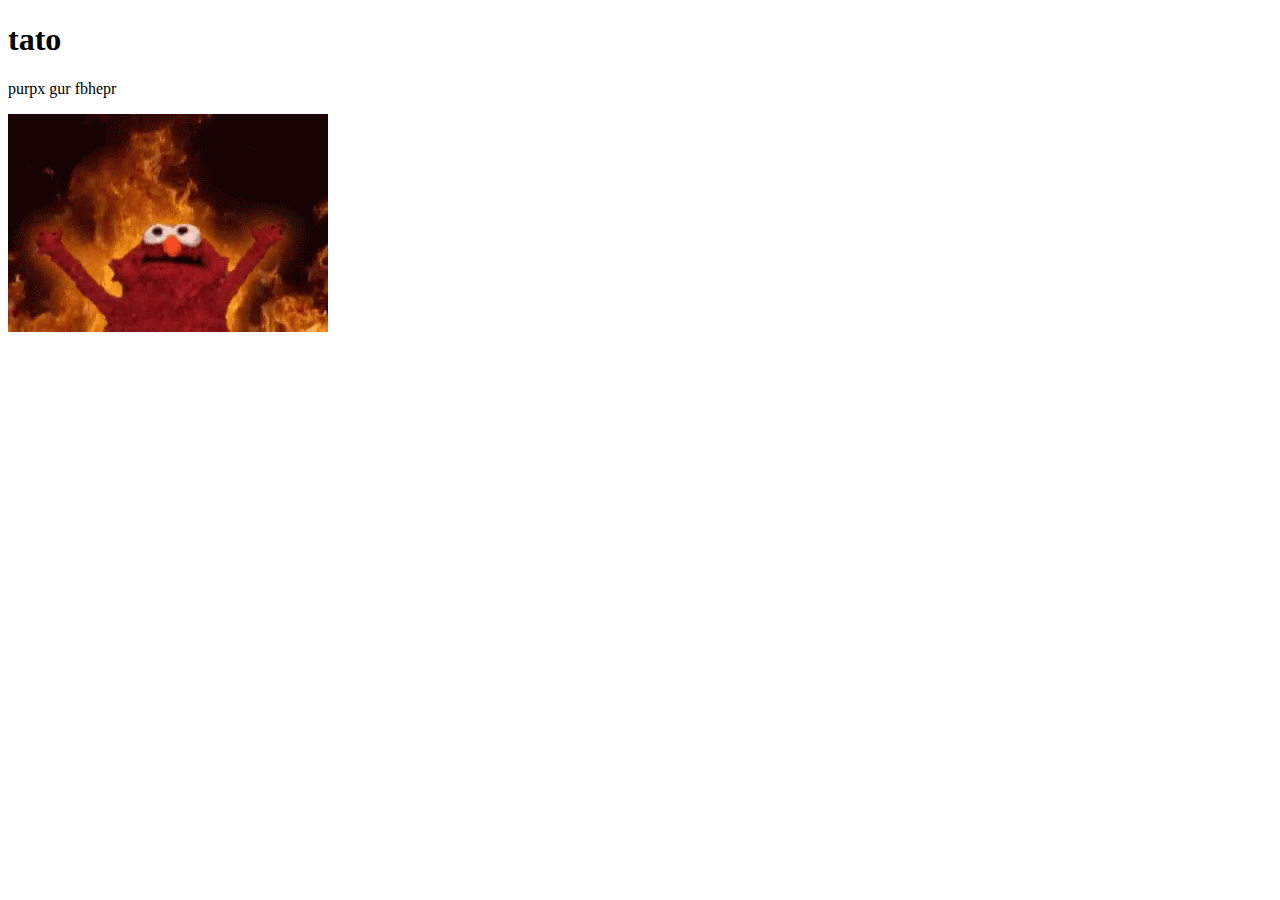
<file: index.html>
<!DOCTYPE html>
<html>
<head>
    <title>/gngb_uvfgbel.ugzy</title>
    <link rel="icon" href="tato.jpeg">
</head>
<body>
    <h1>tato</h1>
    <p>purpx gur fbhepr</p>
   <!-- carlo is watching -->
    <!--can you find the hidden essay?-->
    <img src="elmo.gif">
</body>
</html>
</file>
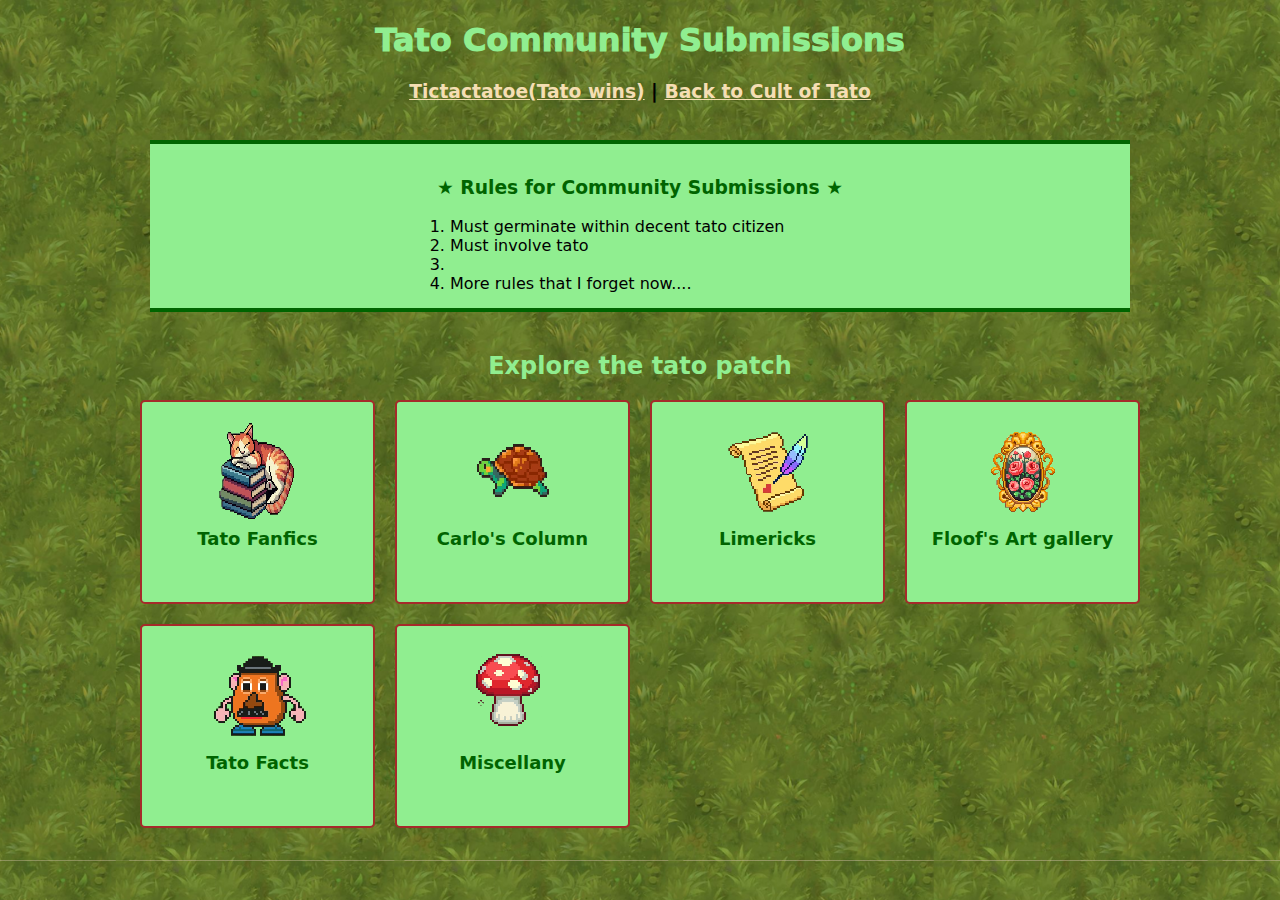
<file: community/index.html>
<!DOCTYPE html>
<html>

<head>
    <meta charset="UTF-8">
    <title>From the tato patch</title>
    <link rel="stylesheet" href="style.css">
    <link href="https://fonts.googleapis.com/css2?family=Press+Start+2P&display=swap" rel="stylesheet">
</head>

<body>
    <h1>Tato Community Submissions</h1>
    <div class="nav" align="center">
        <h3> <a href="tictactatoe/index.html">Tictactatoe(Tato wins)</a> |
            <a href="../index.html">Back to Cult of Tato</a>
        </h3>
    </div> <br>
    <div class="rules">
        <h3 style="color: darkgreen; text-align: center;">★ Rules for Community Submissions ★</h3>
        <ol>
            <li>Must germinate within decent tato citizen</li>
            <li>Must involve tato</li>
            <li class="secret">No evil ɐɹʞo plez..they slimy...(╯°□°)╯</li>
            <li>More rules that I forget now....</li>
        </ol>
    </div>
    <!--
    ૮꒰ ˶• ༝ •˶꒱ა
    ./づᡕᠵ᠊ᡃ࡚ࠢ࠘ ⸝່ࠡࠣ᠊߯᠆ࠣ࠘ᡁࠣ࠘᠊᠊°.~🥔
-->
    <h2>Explore the tato patch</h2>
    <div class="tatopatch">
        <a href="tatopatch/fanfic.html" class="tatocard">
            <img src="tatopatch/images/common/fanfic.png" class="cardimg">
            Tato Fanfics
        </a>
        <a href="tatopatch/advice.html" class="tatocard">
            <img src="tatopatch/images/common/carlo.png" class="cardimg">
            Carlo's Column
        </a>
        <a href="tatopatch/limericks.html" class="tatocard">
            <img src="tatopatch/images/common/limericks.png" class="cardimg">
            Limericks
        </a>
        <a href="tatopatch/artgallery.html" class="tatocard">
            <img src="tatopatch/images/common/art.png" class="cardimg">
            Floof's Art gallery
        </a>
        <a href="tatopatch/funfacts.html" class="tatocard">
            <img src="tatopatch/images/common/facts.png" class="cardimg">
            Tato Facts
        </a>
        <a href="tatopatch/miscellany.html" class="tatocard">
            <img src="tatopatch/images/common/shroom.png" class="cardimg">
            Miscellany
        </a>
    </div>
</body>

</html>
</file>
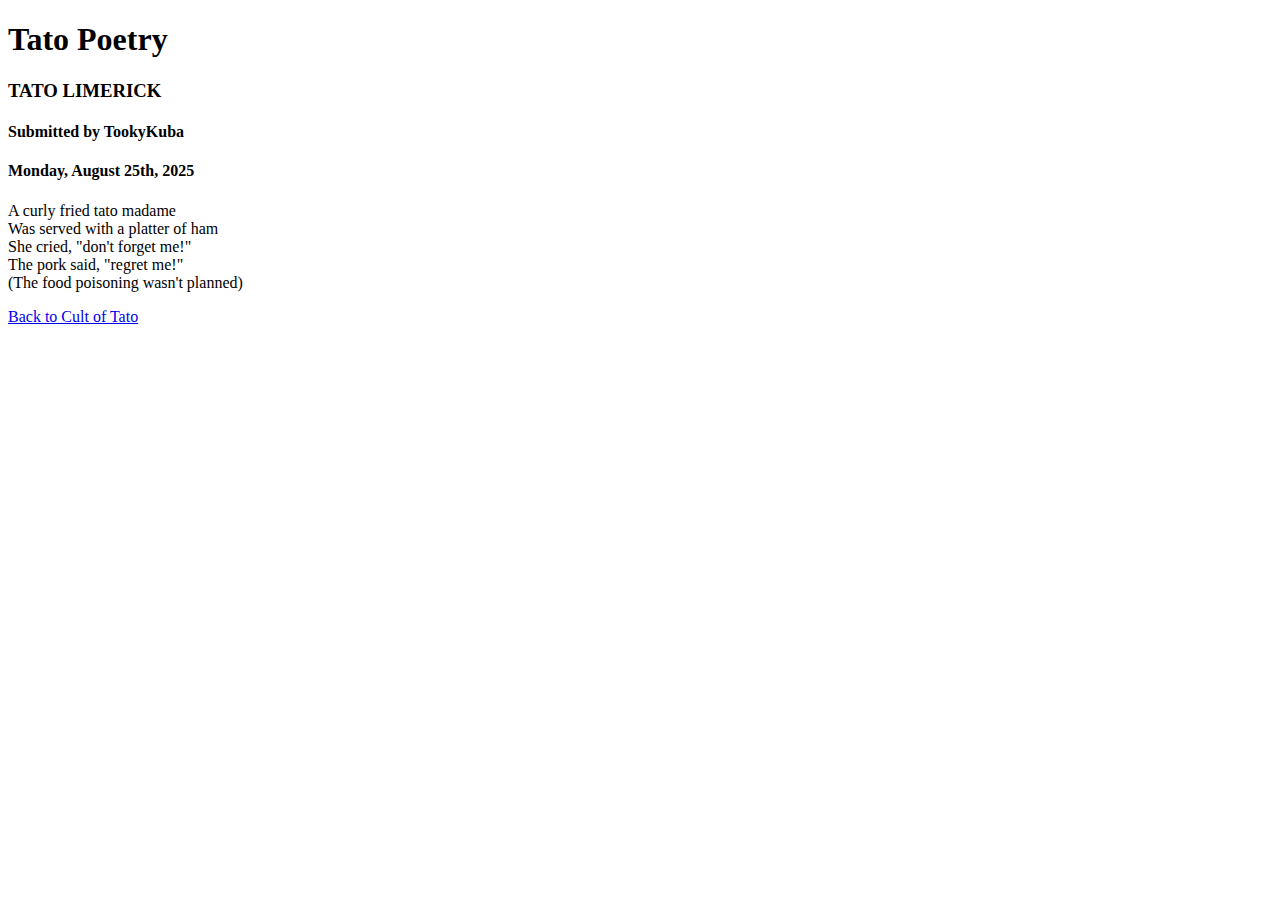
<file: tato_poetry/index.html>
<!DOCTYPE html>
<html>
<head>
    <title>Tato Poetry</title>
</head>
<body>
    <h1>Tato Poetry</h1>
    
    <div class="poem">
        <h3>TATO LIMERICK </h3>
        <h4> Submitted by TookyKuba</h4>
        <h4> Monday, August 25th, 2025</h4>
        <p>
            A curly fried tato madame<br>
            Was served with a platter of ham<br>
            She cried, "don't forget me!"<br>
            The pork said, "regret me!"<br>
            (The food poisoning wasn't planned)
        </p>
    </div>
        
    <a href="/">Back to Cult of Tato</a>
</body>
</html>
</file>
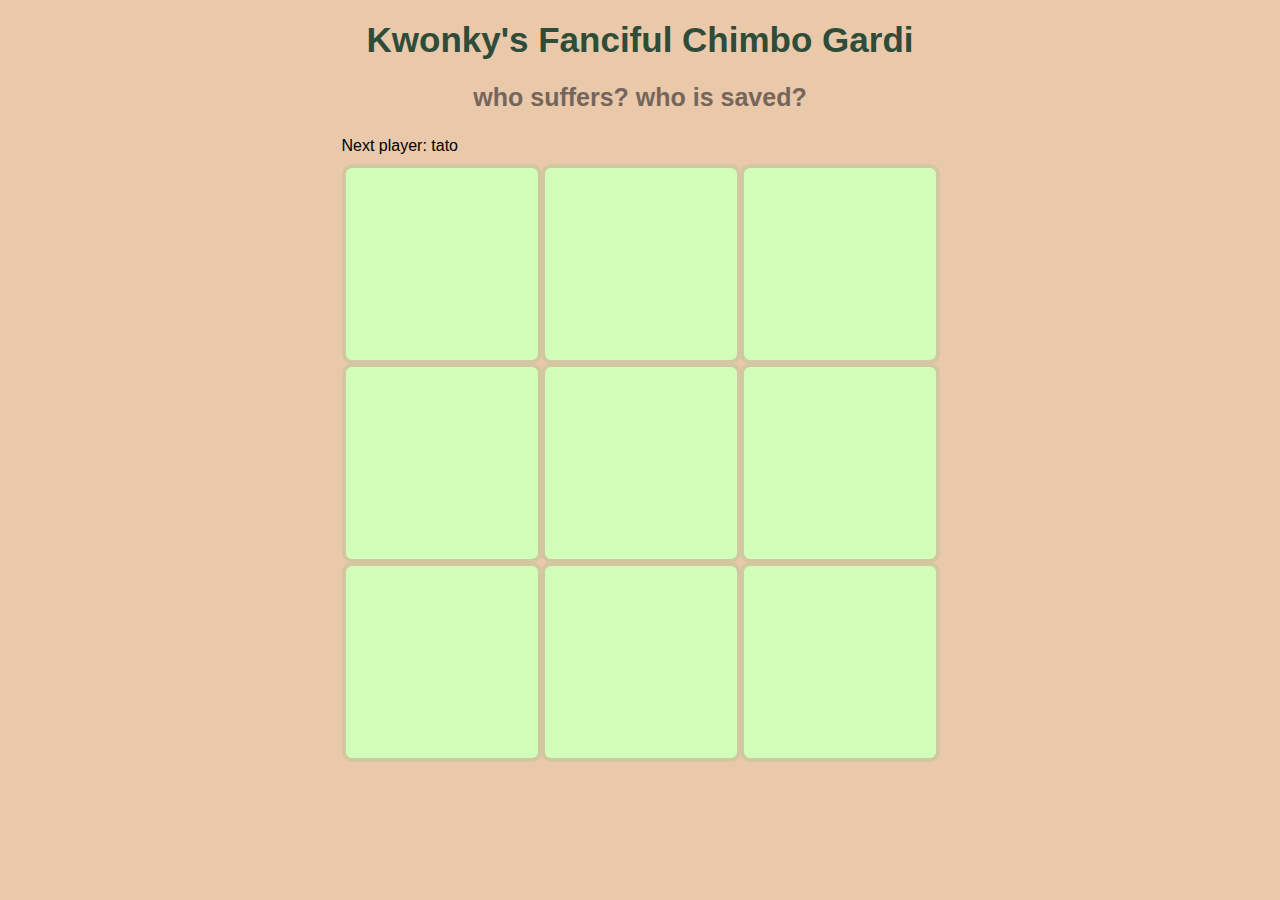
<file: community/tictactatoe/index.html>
<!doctype html><html lang="en"><head><meta charset="UTF-8"><meta name="viewport" content="width=device-width,initial-scale=1"><title>Document</title><script defer="defer" src="./static/js/main.85743703.js"></script><link href="./static/css/main.2c8d224c.css" rel="stylesheet"></head><body><div id="root"></div></body></html>
</file>
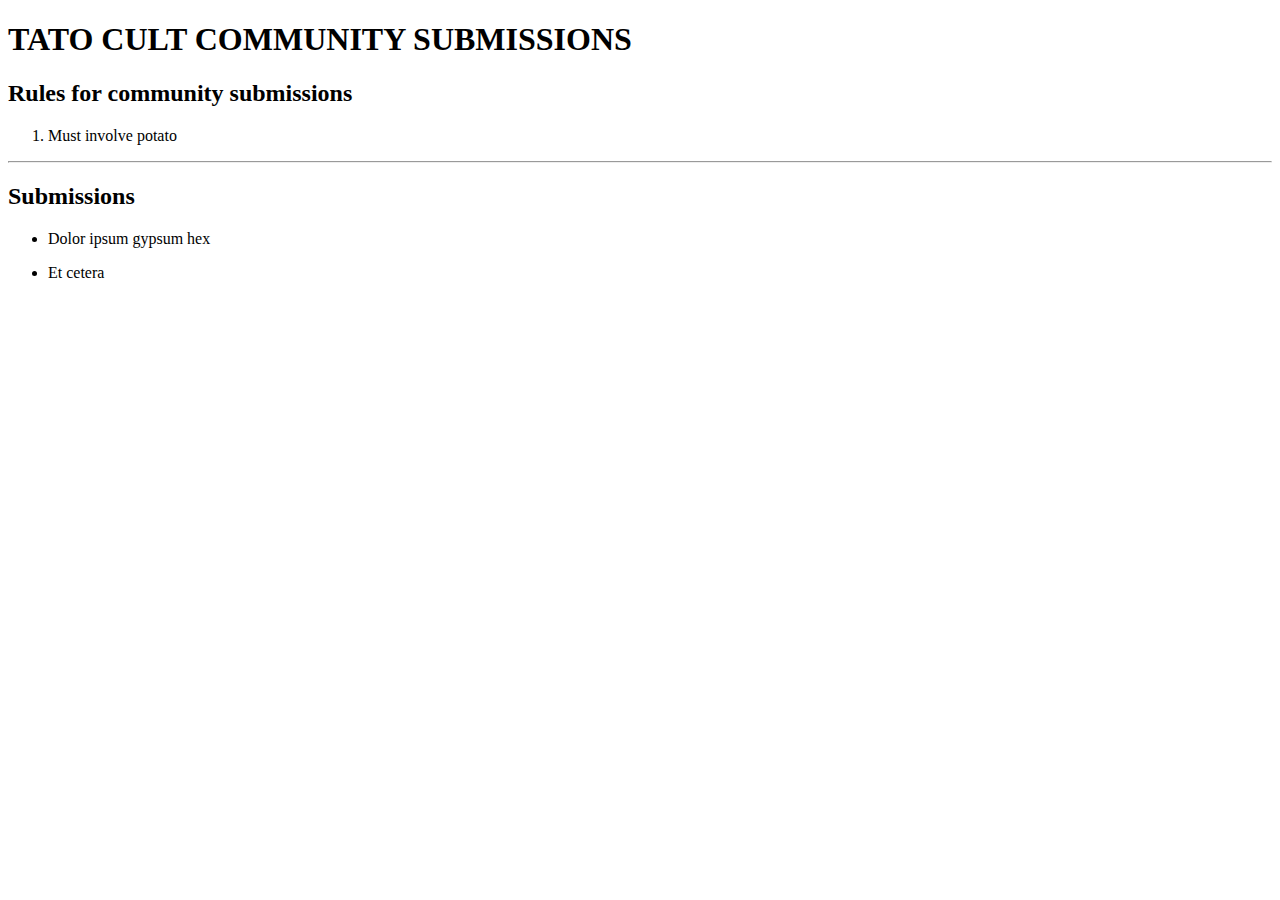
<file: submissions.html>
<!DOCTYPE html>
<html>
<head>
    <title>Community Submissions</title>
    <link rel="icon" href="tato.jpeg">
</head>
<body>
    <h1>TATO CULT COMMUNITY SUBMISSIONS</h1>
    <h2>Rules for community submissions</h2>
    <ol>
        <li>Must involve potato</li>
    </ol>
    <hr>
    <div class="submissions">
        <h2>Submissions</h2>
        <ul>
            <li id="entry0001">
                <p>Dolor ipsum gypsum hex</p>
            </li>
            <li id="entry0002">
                <p>Et cetera</p>
            </li>
        </ul>
    </div>
</body>
</html>
</file>
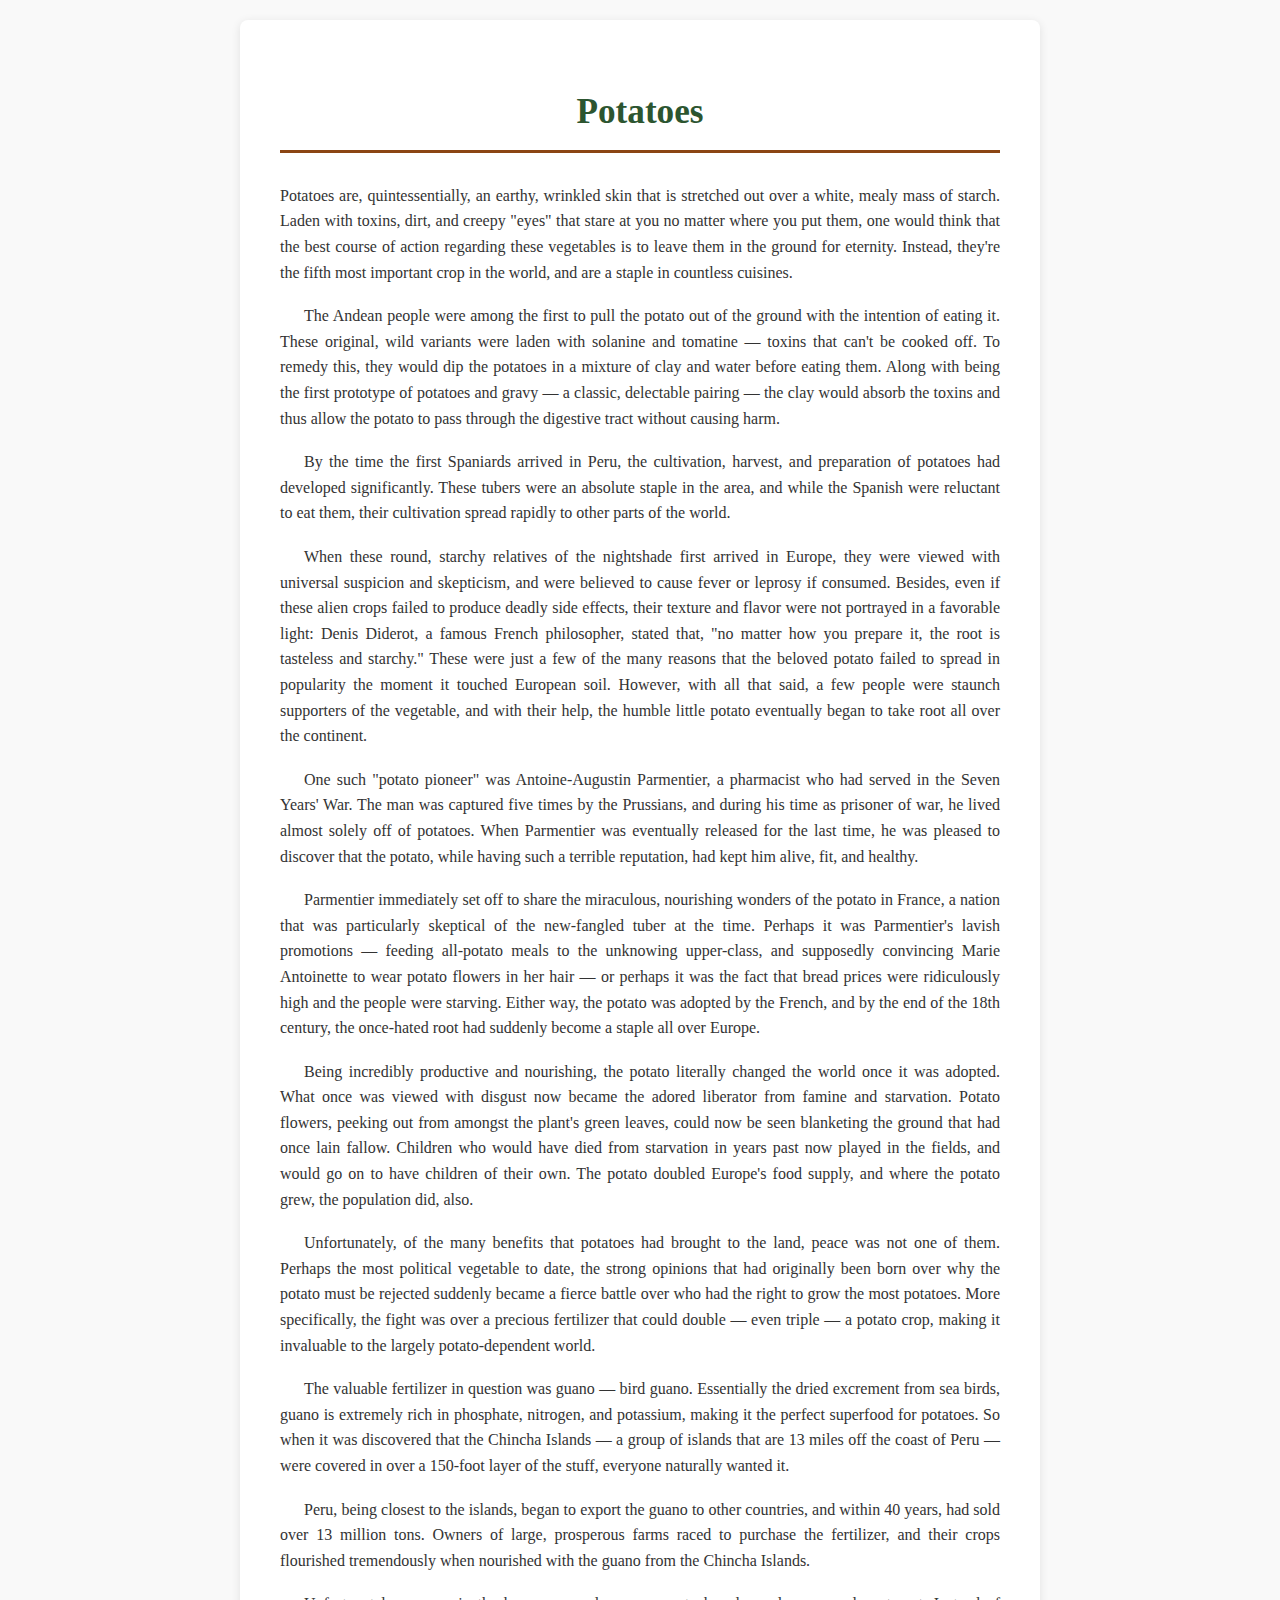
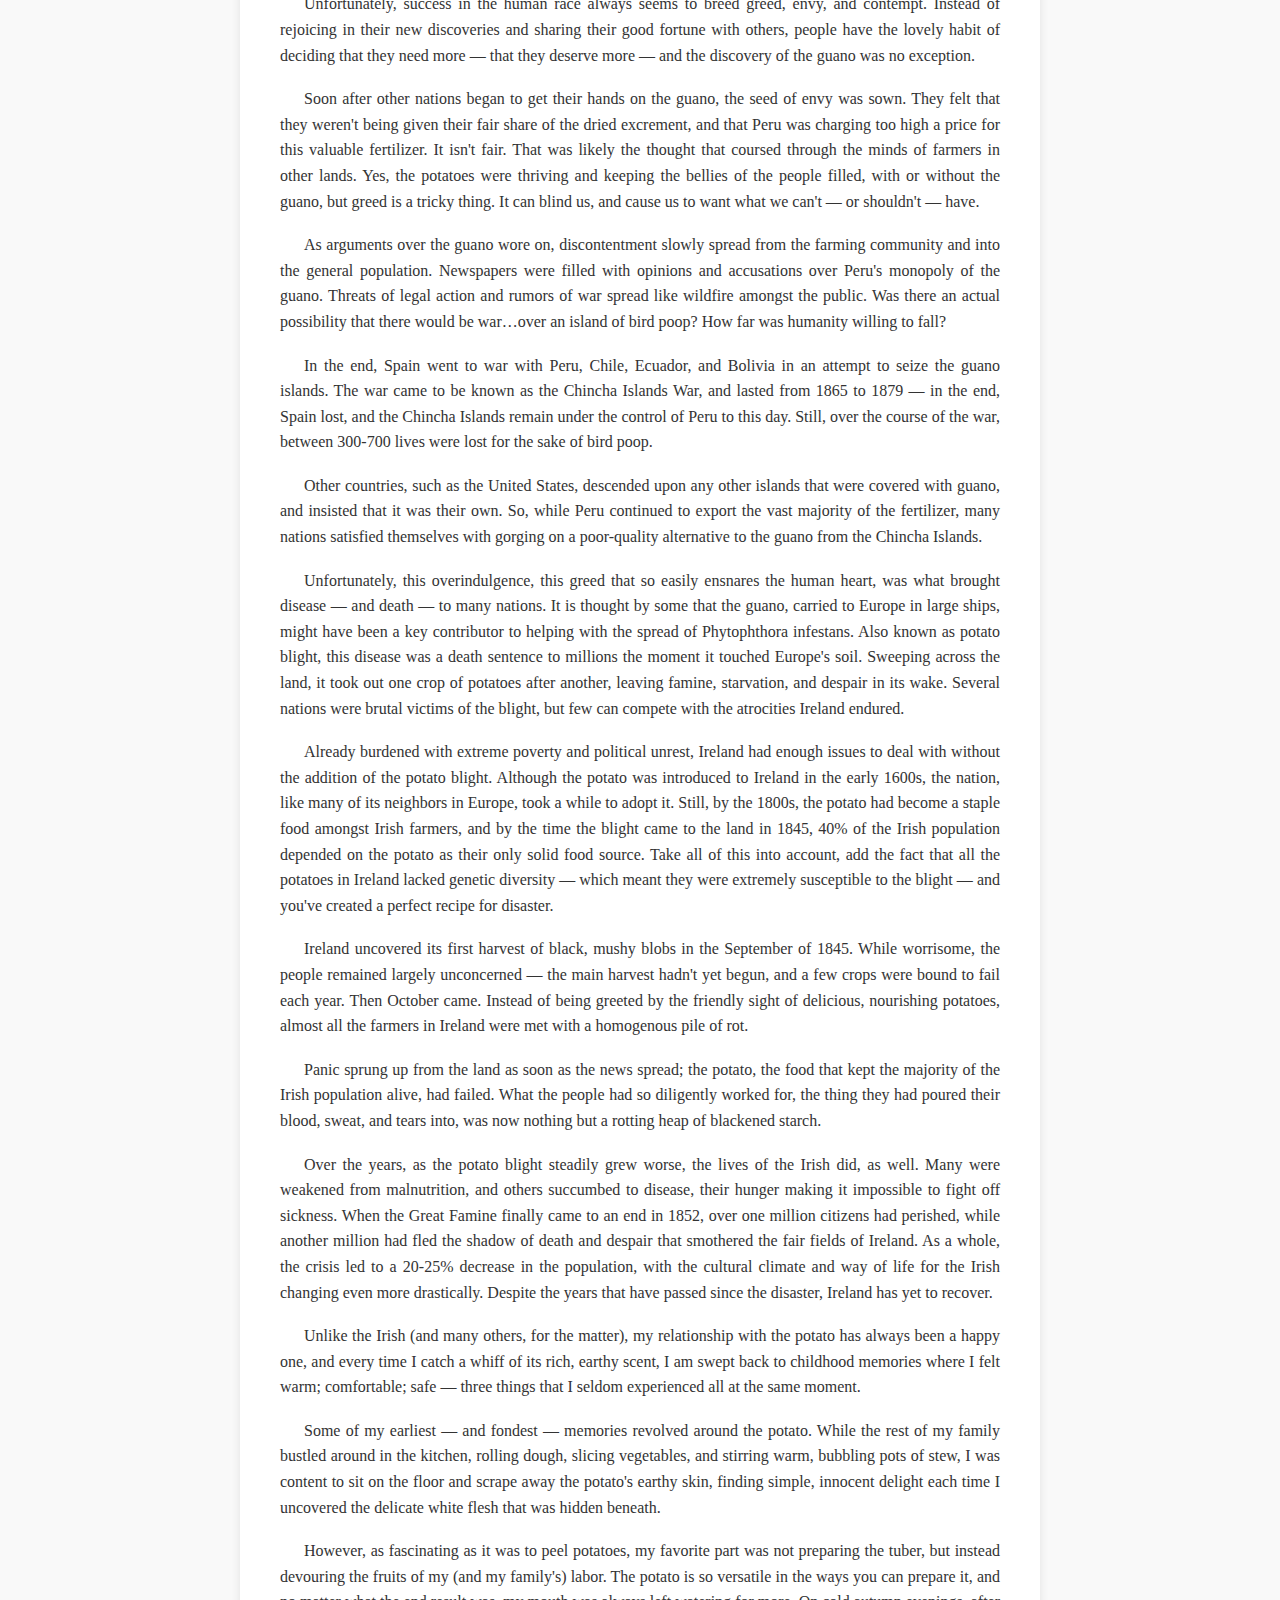
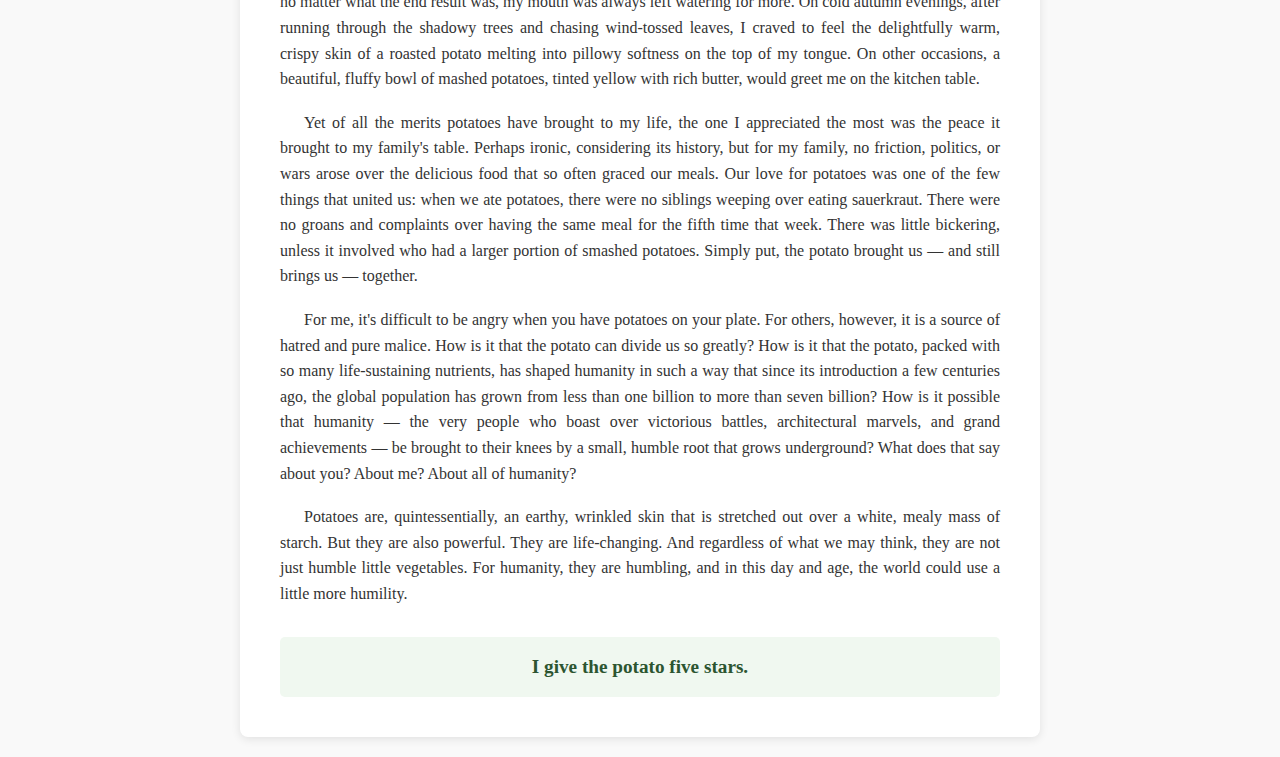
<file: tato_history.html>
<!DOCTYPE html>
<html lang="en">
<head>
    <meta charset="UTF-8">
    <meta name="viewport" content="width=device-width, initial-scale=1.0">
    <title>The Potato: A History of Triumph and Tragedy</title>
    <style>
        body {
            font-family: Georgia, serif;
            line-height: 1.6;
            max-width: 800px;
            margin: 0 auto;
            padding: 20px;
            background-color: #f9f9f9;
            color: #333;
        }
        .container {
            background-color: white;
            padding: 40px;
            border-radius: 8px;
            box-shadow: 0 2px 10px rgba(0,0,0,0.1);
        }
        h1 {
            color: #2c5530;
            text-align: center;
            font-size: 2.2em;
            margin-bottom: 30px;
            border-bottom: 3px solid #8B4513;
            padding-bottom: 10px;
        }
        p {
            margin-bottom: 18px;
            text-align: justify;
            text-indent: 1.5em;
        }
        p:first-of-type {
            text-indent: 0;
        }
        .rating {
            text-align: center;
            font-weight: bold;
            font-size: 1.2em;
            color: #2c5530;
            margin-top: 30px;
            padding: 15px;
            background-color: #f0f8f0;
            border-radius: 5px;
        }
    </style>
</head>
<body>
    <div class="container">
        <h1>Potatoes</h1>
        
        <p>Potatoes are, quintessentially, an earthy, wrinkled skin that is stretched out over a white, mealy mass of starch. Laden with toxins, dirt, and creepy "eyes" that stare at you no matter where you put them, one would think that the best course of action regarding these vegetables is to leave them in the ground for eternity. Instead, they're the fifth most important crop in the world, and are a staple in countless cuisines.</p>

        <p>The Andean people were among the first to pull the potato out of the ground with the intention of eating it. These original, wild variants were laden with solanine and tomatine — toxins that can't be cooked off. To remedy this, they would dip the potatoes in a mixture of clay and water before eating them. Along with being the first prototype of potatoes and gravy — a classic, delectable pairing — the clay would absorb the toxins and thus allow the potato to pass through the digestive tract without causing harm.</p>

        <p>By the time the first Spaniards arrived in Peru, the cultivation, harvest, and preparation of potatoes had developed significantly. These tubers were an absolute staple in the area, and while the Spanish were reluctant to eat them, their cultivation spread rapidly to other parts of the world.</p>

        <p>When these round, starchy relatives of the nightshade first arrived in Europe, they were viewed with universal suspicion and skepticism, and were believed to cause fever or leprosy if consumed. Besides, even if these alien crops failed to produce deadly side effects, their texture and flavor were not portrayed in a favorable light: Denis Diderot, a famous French philosopher, stated that, "no matter how you prepare it, the root is tasteless and starchy." These were just a few of the many reasons that the beloved potato failed to spread in popularity the moment it touched European soil. However, with all that said, a few people were staunch supporters of the vegetable, and with their help, the humble little potato eventually began to take root all over the continent.</p>

        <p>One such "potato pioneer" was Antoine-Augustin Parmentier, a pharmacist who had served in the Seven Years' War. The man was captured five times by the Prussians, and during his time as prisoner of war, he lived almost solely off of potatoes. When Parmentier was eventually released for the last time, he was pleased to discover that the potato, while having such a terrible reputation, had kept him alive, fit, and healthy.</p>

        <p>Parmentier immediately set off to share the miraculous, nourishing wonders of the potato in France, a nation that was particularly skeptical of the new-fangled tuber at the time. Perhaps it was Parmentier's lavish promotions — feeding all-potato meals to the unknowing upper-class, and supposedly convincing Marie Antoinette to wear potato flowers in her hair — or perhaps it was the fact that bread prices were ridiculously high and the people were starving. Either way, the potato was adopted by the French, and by the end of the 18th century, the once-hated root had suddenly become a staple all over Europe.</p>

        <p>Being incredibly productive and nourishing, the potato literally changed the world once it was adopted. What once was viewed with disgust now became the adored liberator from famine and starvation. Potato flowers, peeking out from amongst the plant's green leaves, could now be seen blanketing the ground that had once lain fallow. Children who would have died from starvation in years past now played in the fields, and would go on to have children of their own. The potato doubled Europe's food supply, and where the potato grew, the population did, also.</p>

        <p>Unfortunately, of the many benefits that potatoes had brought to the land, peace was not one of them. Perhaps the most political vegetable to date, the strong opinions that had originally been born over why the potato must be rejected suddenly became a fierce battle over who had the right to grow the most potatoes. More specifically, the fight was over a precious fertilizer that could double — even triple — a potato crop, making it invaluable to the largely potato-dependent world.</p>

        <p>The valuable fertilizer in question was guano — bird guano. Essentially the dried excrement from sea birds, guano is extremely rich in phosphate, nitrogen, and potassium, making it the perfect superfood for potatoes. So when it was discovered that the Chincha Islands — a group of islands that are 13 miles off the coast of Peru — were covered in over a 150-foot layer of the stuff, everyone naturally wanted it.</p>

        <p>Peru, being closest to the islands, began to export the guano to other countries, and within 40 years, had sold over 13 million tons. Owners of large, prosperous farms raced to purchase the fertilizer, and their crops flourished tremendously when nourished with the guano from the Chincha Islands.</p>

        <p>Unfortunately, success in the human race always seems to breed greed, envy, and contempt. Instead of rejoicing in their new discoveries and sharing their good fortune with others, people have the lovely habit of deciding that they need more — that they deserve more — and the discovery of the guano was no exception.</p>

        <p>Soon after other nations began to get their hands on the guano, the seed of envy was sown. They felt that they weren't being given their fair share of the dried excrement, and that Peru was charging too high a price for this valuable fertilizer. It isn't fair. That was likely the thought that coursed through the minds of farmers in other lands. Yes, the potatoes were thriving and keeping the bellies of the people filled, with or without the guano, but greed is a tricky thing. It can blind us, and cause us to want what we can't — or shouldn't — have.</p>

        <p>As arguments over the guano wore on, discontentment slowly spread from the farming community and into the general population. Newspapers were filled with opinions and accusations over Peru's monopoly of the guano. Threats of legal action and rumors of war spread like wildfire amongst the public. Was there an actual possibility that there would be war…over an island of bird poop? How far was humanity willing to fall?</p>

        <p>In the end, Spain went to war with Peru, Chile, Ecuador, and Bolivia in an attempt to seize the guano islands. The war came to be known as the Chincha Islands War, and lasted from 1865 to 1879 — in the end, Spain lost, and the Chincha Islands remain under the control of Peru to this day. Still, over the course of the war, between 300-700 lives were lost for the sake of bird poop.</p>

        <p>Other countries, such as the United States, descended upon any other islands that were covered with guano, and insisted that it was their own. So, while Peru continued to export the vast majority of the fertilizer, many nations satisfied themselves with gorging on a poor-quality alternative to the guano from the Chincha Islands.</p>

        <p>Unfortunately, this overindulgence, this greed that so easily ensnares the human heart, was what brought disease — and death — to many nations. It is thought by some that the guano, carried to Europe in large ships, might have been a key contributor to helping with the spread of Phytophthora infestans. Also known as potato blight, this disease was a death sentence to millions the moment it touched Europe's soil. Sweeping across the land, it took out one crop of potatoes after another, leaving famine, starvation, and despair in its wake. Several nations were brutal victims of the blight, but few can compete with the atrocities Ireland endured.</p>

        <p>Already burdened with extreme poverty and political unrest, Ireland had enough issues to deal with without the addition of the potato blight. Although the potato was introduced to Ireland in the early 1600s, the nation, like many of its neighbors in Europe, took a while to adopt it. Still, by the 1800s, the potato had become a staple food amongst Irish farmers, and by the time the blight came to the land in 1845, 40% of the Irish population depended on the potato as their only solid food source. Take all of this into account, add the fact that all the potatoes in Ireland lacked genetic diversity — which meant they were extremely susceptible to the blight — and you've created a perfect recipe for disaster.</p>

        <p>Ireland uncovered its first harvest of black, mushy blobs in the September of 1845. While worrisome, the people remained largely unconcerned — the main harvest hadn't yet begun, and a few crops were bound to fail each year. Then October came. Instead of being greeted by the friendly sight of delicious, nourishing potatoes, almost all the farmers in Ireland were met with a homogenous pile of rot.</p>

        <p>Panic sprung up from the land as soon as the news spread; the potato, the food that kept the majority of the Irish population alive, had failed. What the people had so diligently worked for, the thing they had poured their blood, sweat, and tears into, was now nothing but a rotting heap of blackened starch.</p>

        <p>Over the years, as the potato blight steadily grew worse, the lives of the Irish did, as well. Many were weakened from malnutrition, and others succumbed to disease, their hunger making it impossible to fight off sickness. When the Great Famine finally came to an end in 1852, over one million citizens had perished, while another million had fled the shadow of death and despair that smothered the fair fields of Ireland. As a whole, the crisis led to a 20-25% decrease in the population, with the cultural climate and way of life for the Irish changing even more drastically. Despite the years that have passed since the disaster, Ireland has yet to recover.</p>

        <p>Unlike the Irish (and many others, for the matter), my relationship with the potato has always been a happy one, and every time I catch a whiff of its rich, earthy scent, I am swept back to childhood memories where I felt warm; comfortable; safe — three things that I seldom experienced all at the same moment.</p>

        <p>Some of my earliest — and fondest — memories revolved around the potato. While the rest of my family bustled around in the kitchen, rolling dough, slicing vegetables, and stirring warm, bubbling pots of stew, I was content to sit on the floor and scrape away the potato's earthy skin, finding simple, innocent delight each time I uncovered the delicate white flesh that was hidden beneath.</p>

        <p>However, as fascinating as it was to peel potatoes, my favorite part was not preparing the tuber, but instead devouring the fruits of my (and my family's) labor. The potato is so versatile in the ways you can prepare it, and no matter what the end result was, my mouth was always left watering for more. On cold autumn evenings, after running through the shadowy trees and chasing wind-tossed leaves, I craved to feel the delightfully warm, crispy skin of a roasted potato melting into pillowy softness on the top of my tongue. On other occasions, a beautiful, fluffy bowl of mashed potatoes, tinted yellow with rich butter, would greet me on the kitchen table.</p>

        <p>Yet of all the merits potatoes have brought to my life, the one I appreciated the most was the peace it brought to my family's table. Perhaps ironic, considering its history, but for my family, no friction, politics, or wars arose over the delicious food that so often graced our meals. Our love for potatoes was one of the few things that united us: when we ate potatoes, there were no siblings weeping over eating sauerkraut. There were no groans and complaints over having the same meal for the fifth time that week. There was little bickering, unless it involved who had a larger portion of smashed potatoes. Simply put, the potato brought us — and still brings us — together.</p>

        <p>For me, it's difficult to be angry when you have potatoes on your plate. For others, however, it is a source of hatred and pure malice. How is it that the potato can divide us so greatly? How is it that the potato, packed with so many life-sustaining nutrients, has shaped humanity in such a way that since its introduction a few centuries ago, the global population has grown from less than one billion to more than seven billion? How is it possible that humanity — the very people who boast over victorious battles, architectural marvels, and grand achievements — be brought to their knees by a small, humble root that grows underground? What does that say about you? About me? About all of humanity?</p>

        <p>Potatoes are, quintessentially, an earthy, wrinkled skin that is stretched out over a white, mealy mass of starch. But they are also powerful. They are life-changing. And regardless of what we may think, they are not just humble little vegetables. For humanity, they are humbling, and in this day and age, the world could use a little more humility.</p>

        <div class="rating">I give the potato five stars.</div>
    </div>
</body>
</html>
</file>
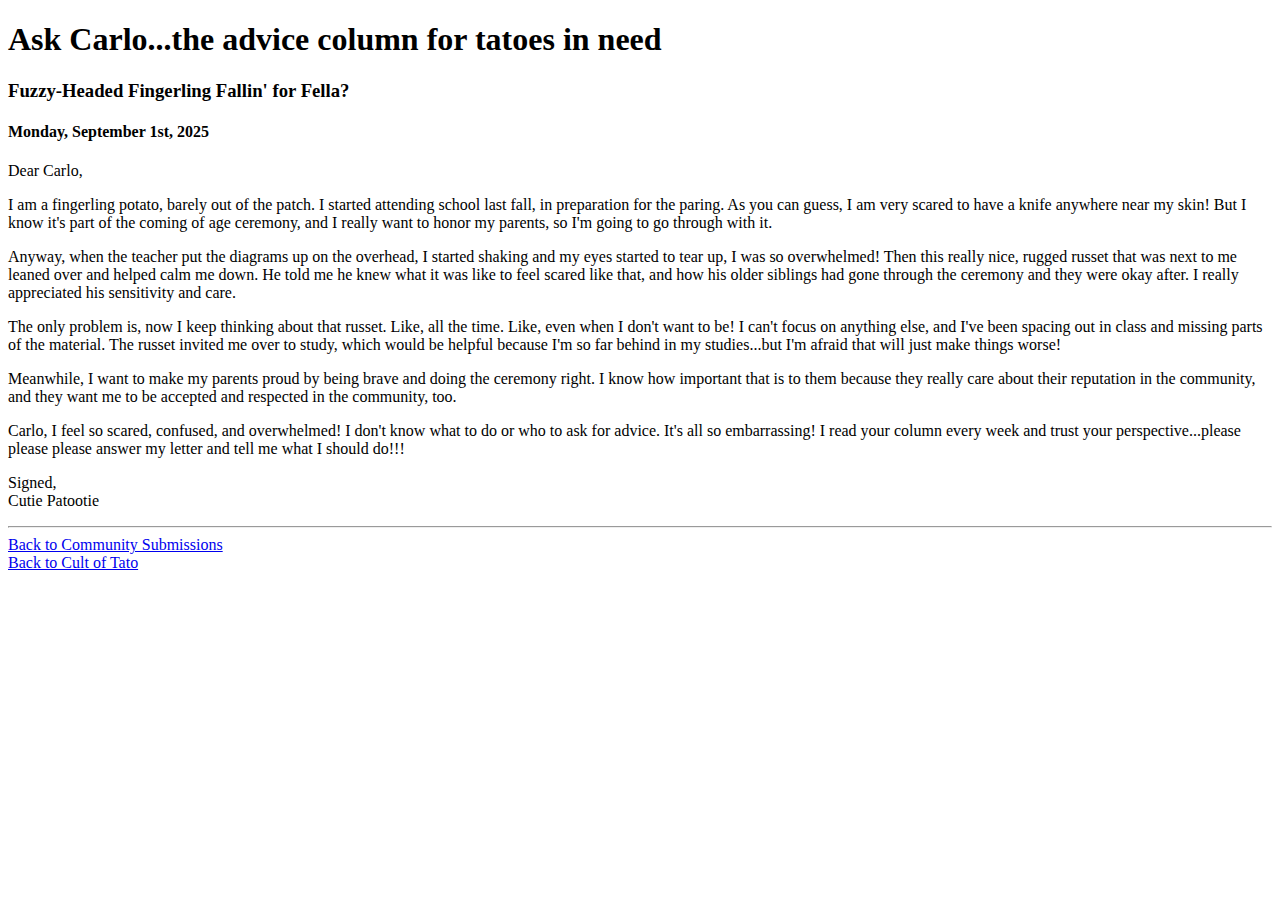
<file: community/advice.html>
<!DOCTYPE html>
<html>
<head>
    <meta charset="UTF-8">
    <title>Ask Carlo...</title>
</head>
<body>
    <h1>Ask Carlo...the advice column for tatoes in need</h1>

    <div class="adviceQ" id="entry_2025-09-07">
        <h3>Fuzzy-Headed Fingerling Fallin' for Fella?</h3>
        <h4>Monday, September 1st, 2025</h4>

        <p>Dear Carlo,</p>

        <p>I am a fingerling potato, barely out of the patch. I started attending school last fall, in preparation for the paring. As you can guess, I am very scared to have a knife anywhere near my skin! But I know it's part of the coming of age ceremony, and I really want to honor my parents, so I'm going to go through with it.</p>

        <p>Anyway, when the teacher put the diagrams up on the overhead, I started shaking and my eyes started to tear up, I was so overwhelmed! Then this really nice, rugged russet that was next to me leaned over and helped calm me down. He told me he knew what it was like to feel scared like that, and how his older siblings had gone through the ceremony and they were okay after. I really appreciated his sensitivity and care.</p>

        <p>The only problem is, now I keep thinking about that russet. Like, all the time. Like, even when I don't want to be! I can't focus on anything else, and I've been spacing out in class and missing parts of the material. The russet invited me over to study, which would be helpful because I'm so far behind in my studies...but I'm afraid that will just make things worse!</p>

        <p>Meanwhile, I want to make my parents proud by being brave and doing the ceremony right. I know how important that is to them because they really care about their reputation in the community, and they want me to be accepted and respected in the community, too.</p>

        <p>Carlo, I feel so scared, confused, and overwhelmed! I don't know what to do or who to ask for advice. It's all so embarrassing! I read your column every week and trust your perspective...please please please answer my letter and tell me what I should do!!!</p>

        <p>
            Signed,<br>
            Cutie Patootie
        </p>

    </div>

    <hr>

    <a href="index.html">Back to Community Submissions</a><br>
    <a href="/">Back to Cult of Tato</a>
</body>
</html>
</file>
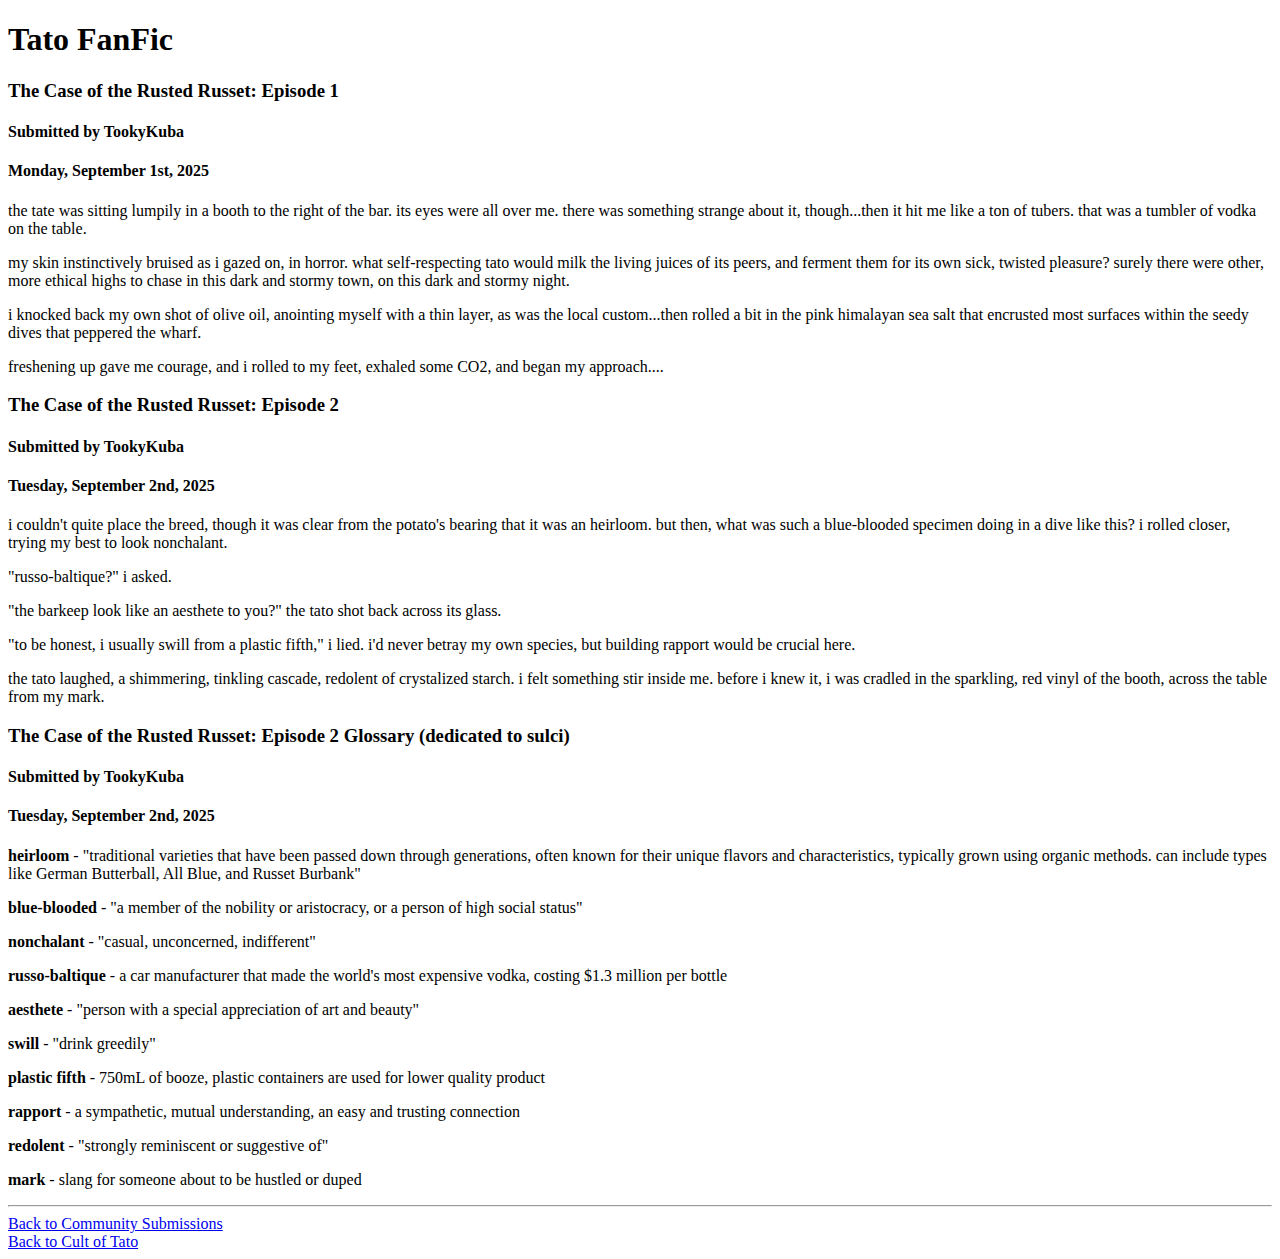
<file: community/fanfic.html>
<!DOCTYPE html>
<html>
<head>
    <meta charset="UTF-8">
    <title>Tato Fan Fiction</title>
</head>
<body>
    <h1>Tato FanFic</h1>

    <div class="fanfic" id="entry_2025-09-01">
        <h3>The Case of the Rusted Russet: Episode 1</h3>
        <h4>Submitted by TookyKuba</h4>
        <h4>Monday, September 1st, 2025</h4>
        <p>the tate was sitting lumpily in a booth to the right of the bar. its eyes were all over me. there was something strange about it, though...then it hit me like a ton of tubers. that was a tumbler of vodka on the table.</p>
        <p>my skin instinctively bruised as i gazed on, in horror. what self-respecting tato would milk the living juices of its peers, and ferment them for its own sick, twisted pleasure? surely there were other, more ethical highs to chase in this dark and stormy town, on this dark and stormy night.</p>
        <p>i knocked back my own shot of olive oil, anointing myself with a thin layer, as was the local custom...then rolled a bit in the pink himalayan sea salt that encrusted most surfaces within the seedy dives that peppered the wharf.</p>
        <p>freshening up gave me courage, and i rolled to my feet, exhaled some CO2, and began my approach....</p>
    </div>

    <div class="fanfic" id="entry_2025-09-02">
        <h3>The Case of the Rusted Russet: Episode 2</h3>
        <h4>Submitted by TookyKuba</h4>
        <h4>Tuesday, September 2nd, 2025</h4>
        <p>i couldn't quite place the breed, though it was clear from the potato's bearing that it was an heirloom. but then, what was such a blue-blooded specimen doing in a dive like this? i rolled closer, trying my best to look nonchalant.</p>
        <p>"russo-baltique?" i asked.</p>
        <p>"the barkeep look like an aesthete to you?" the tato shot back across its glass.</p>
        <p>"to be honest, i usually swill from a plastic fifth," i lied. i'd never betray my own species, but building rapport would be crucial here.</p>
        <p>the tato laughed, a shimmering, tinkling cascade, redolent of crystalized starch. i felt something stir inside me. before i knew it, i was cradled in the sparkling, red vinyl of the booth, across the table from my mark.</p>
    </div>

    <div class="fanfic" id="entry_2025-09-02_1">
        <h3>The Case of the Rusted Russet: Episode 2 Glossary (dedicated to sulci)</h3>
        <h4>Submitted by TookyKuba</h4>
        <h4>Tuesday, September 2nd, 2025</h4>
        <p><strong>heirloom</strong> - "traditional varieties that have been passed down through generations, often known for their unique flavors and characteristics, typically grown using organic methods. can include types like German Butterball, All Blue, and Russet Burbank"</p>
        <p><strong>blue-blooded</strong> - "a member of the nobility or aristocracy, or a person of high social status"</p>
        <p><strong>nonchalant</strong> - "casual, unconcerned, indifferent"</p>
        <p><strong>russo-baltique</strong> - a car manufacturer that made the world's most expensive vodka, costing $1.3 million per bottle</p>
        <p><strong>aesthete</strong> - "person with a special appreciation of art and beauty"</p>
        <p><strong>swill</strong> - "drink greedily"</p>
        <p><strong>plastic fifth</strong> - 750mL of booze, plastic containers are used for lower quality product</p>
        <p><strong>rapport</strong> - a sympathetic, mutual understanding, an easy and trusting connection</p>
        <p><strong>redolent</strong> - "strongly reminiscent or suggestive of"</p>
        <p><strong>mark</strong> - slang for someone about to be hustled or duped</p>
    </div>

    <hr>

    <a href="index.html">Back to Community Submissions</a><br>
    <a href="/">Back to Cult of Tato</a>
</body>
</html>
</file>
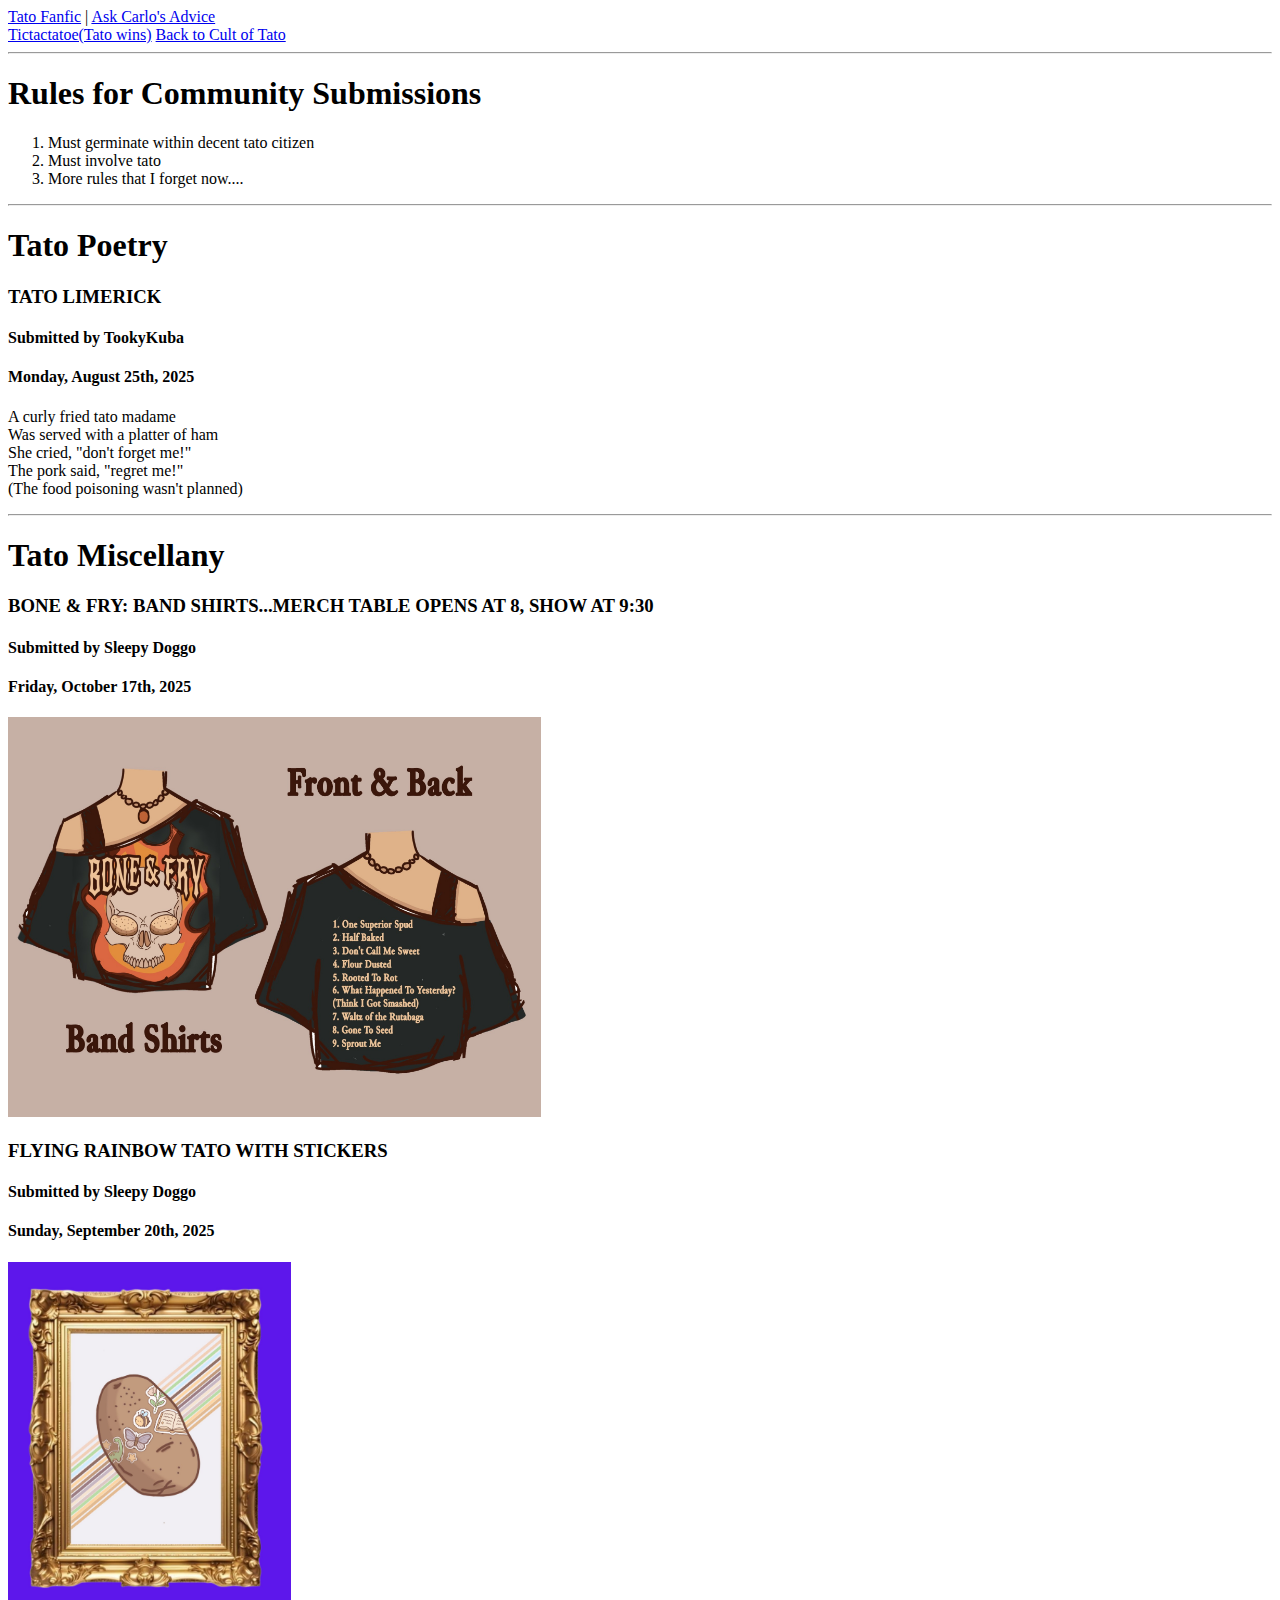
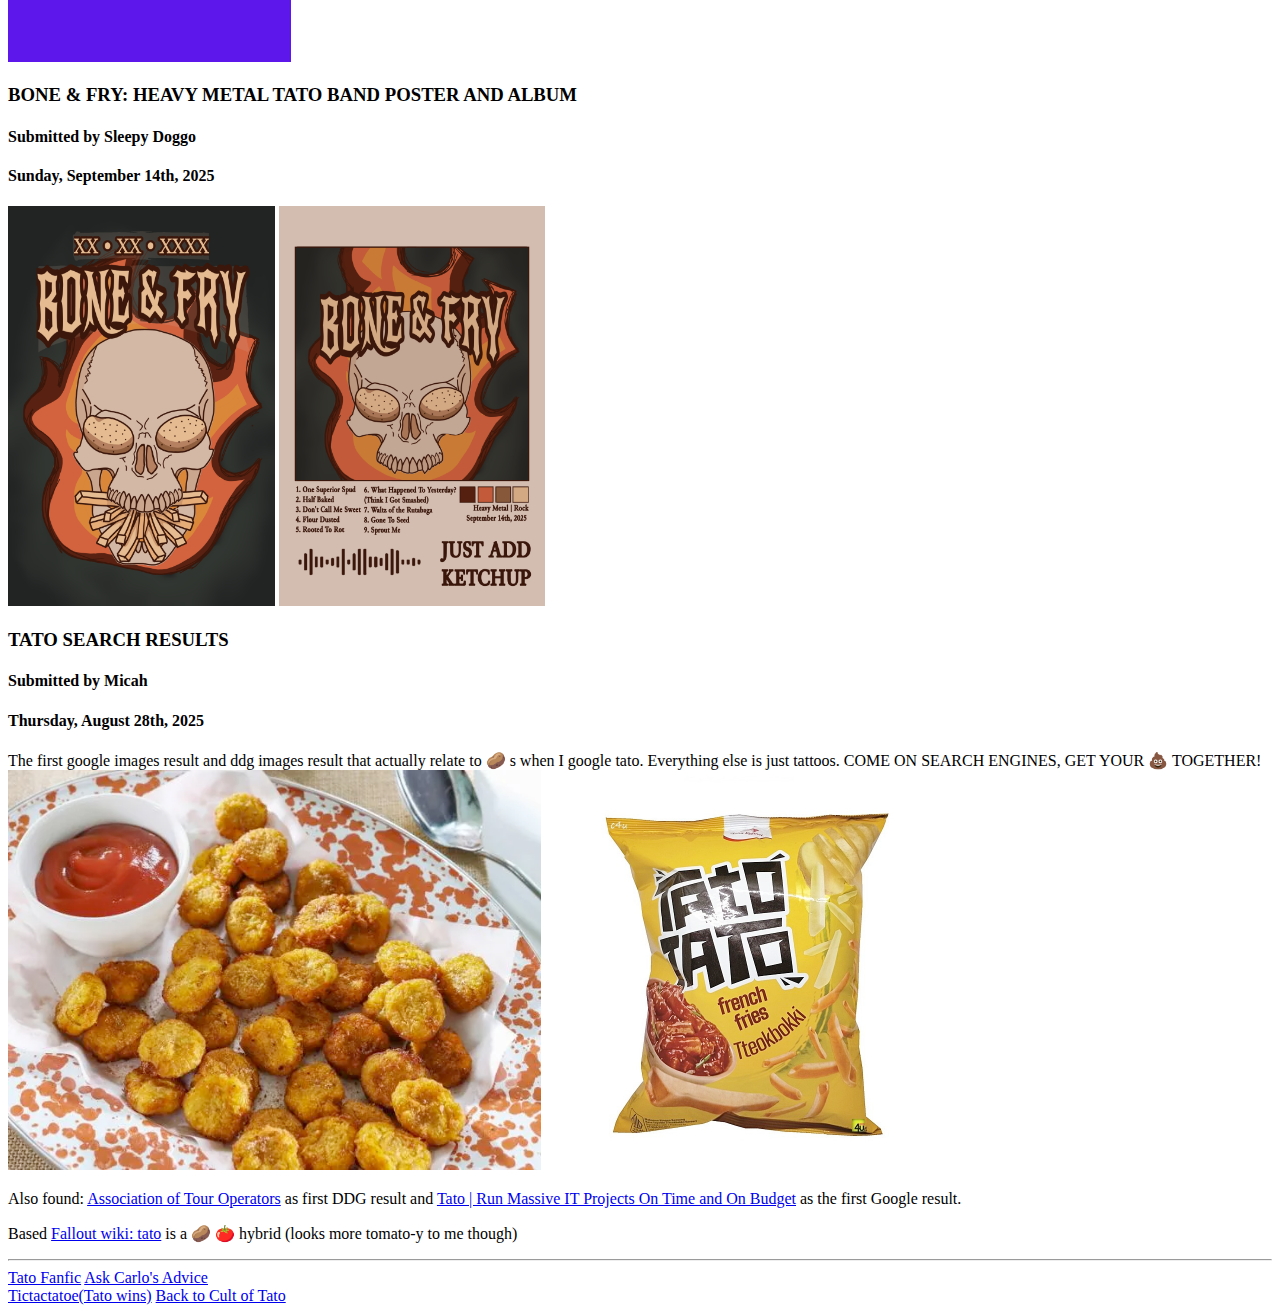
<file: community/fossil.html>
<!DOCTYPE html>
<html>
<head>
    <meta charset="UTF-8">
    <title>From the tato patch</title>
</head>
<body>
    <div class="nav">
        <a href="tatopatch/fanfic.html">Tato Fanfic</a> |
        <a href="tatopatch/advice.html">Ask Carlo's Advice</a><br>
        <a href="tictactatoe/index.html">Tictactatoe(Tato wins)</a>
        <a href="../index.html">Back to Cult of Tato</a>
    </div>

    <hr>

    <h1>Rules for Community Submissions</h1>

    <ol>
        <li>Must germinate within decent tato citizen</li>
        <li>Must involve tato</li>
	<li>More rules that I forget now....</li>
    </ol>

    <hr>

    <h1>Tato Poetry</h1>

    <div class="poem" id="entry_20250825">
        <h3>TATO LIMERICK</h3>
        <h4>Submitted by TookyKuba</h4>
        <h4>Monday, August 25th, 2025</h4>
        <p>
            A curly fried tato madame<br>
            Was served with a platter of ham<br>
            She cried, "don't forget me!"<br>
            The pork said, "regret me!"<br>
            (The food poisoning wasn't planned)
        </p>
    </div>

    <hr>

    <h1>Tato Miscellany</h1>

    <div class="misc" id="entry_20251017">
        <h3>BONE & FRY: BAND SHIRTS...MERCH TABLE OPENS AT 8, SHOW AT 9:30</h3>
        <h4>Submitted by Sleepy Doggo</h4>
        <h4>Friday, October 17th, 2025</h4>
        <p>
            <img src="tatopatch/images/floofgallery/bonefryshirt.png" height="400" alt="two images...on the left, the logo for the mighty metal band, Bone & Fry, is emblazoned across a t-shirt that hangs off of a model's shoulder, on the right, the back of the shirt lists the 9 tracks from the band's hit debut album. the phrases 'Band Shirts' and 'Front & Back' are written below the first image, and above the second, respectively">
        </p>
    </div>

    <div class="misc" id="entry_20250920">
        <h3>FLYING RAINBOW TATO WITH STICKERS</h3>
        <h4>Submitted by Sleepy Doggo</h4>
        <h4>Sunday, September 20th, 2025</h4>
        <p>
            <img src="tatopatch/images/floofgallery/rainbowtato.jpg" height="400" alt="a drawing of a tato, festooned with stickers in the shapes of: a book, a bee, a butterfly, two yellow five-pointed stars, and a brachiosaurus. these are the types of stickers with which you would adorn a sturdy waterbottle brought on a dayhike or a late night study session at the library. the tato is suspended in space. it soars over its ancestral livery: fifteen parallel lines in varying pastels, atop a white field. the brachiosaur looks over its shoulder; is it expectantly scanning the horizon for the foliage it so craves...or surveilling the allosaurus sticker that pursues it from the dark side of the tato?">
        </p>
    </div>

    <div class="misc" id="entry_20250914">
        <h3>BONE & FRY: HEAVY METAL TATO BAND POSTER AND ALBUM</h3>
        <h4>Submitted by Sleepy Doggo</h4>
        <h4>Sunday, September 14th, 2025</h4>
        <p>
            <img src="tatopatch/images/floofgallery/bonefryposter.png" height="400" alt="a poster for the heavy metal tato band, Bone & Fry, depicting a glowering skull with a mess of fries springing from its mouth and potatoes stuck in its decrepit eye sockets, foregrounded over a red hot flame. the band name is printed above the skull, and above that, XX-XX-XXXX for the show date...because time no longer matters once you're a skeleton">
            <img src="tatopatch/images/floofgallery/bonefryalbum.png" height="400" alt="cover art for the heavy metal tato band Bone & Fry's platinum-selling album 'Just Add Ketchup,' depicting the band's iconic logo above the title and a track listing. the songs listed are: '1. One Superior Spud', '2. Half Baked', '3. Don't Call Me Sweet', '4.Flour Dusted', '5. Rooted To Rot', '6. What Happened To Yesterday? (Think I Got Smashed)', '7. Waltz of the Rutabaga', '8. Gone To Seed', '8. Etreit Merge PR #19', '9. Sprout Me'">
        </p>
    </div>

    <div class="misc" id="entry_20250828">
        <h3>TATO SEARCH RESULTS</h3>
        <h4>Submitted by Micah</h4>
        <h4>Thursday, August 28th, 2025</h4>
        <p>
            The first google images result and ddg images result that actually relate to 🥔 s when I google tato. Everything else is just tattoos. COME ON SEARCH ENGINES, GET YOUR 💩  TOGETHER!<br>
            <img src="tatopatch/images/misc/tots.png" height="400" alt="a luxurious spread of golden tater tots sit atop a plated, white napkin, delicately speckled w oil spots and fry crumbs, next to a small ramekin of perfectly swirled, fire engine red ketchup">
            <img src="tatopatch/images/misc/tteokbokki.png" height="400" alt="a yellow bag of snack food on a white background, bulging obstreporously as images of thickly sliced medallions of potato and julienned french fry pieces cascade in the background. the words 'Tato Tato' are printed in a squarish, stylized font, in black lettering over a white background. a sumptuous and juicy bowl of tteokbokki rests in the lower left corner, like cantilevers awaiting installation.">
        </p>
        <p>
            Also found: <a href="https://tatotz.org">Association of Tour Operators</a> as first DDG result and <a href="https://www.tato.co">Tato | Run Massive IT Projects On Time and On Budget</a> as the first Google result.
        </p>
        <p>
            Based <a href="https://fallout.wiki/wiki/Tato">Fallout wiki: tato</a> is a 🥔 🍅 hybrid (looks more tomato-y to me though)
        </p>
    </div>

    <hr>

    <div class="nav">
        <a href="tatopatch/fanfic.html">Tato Fanfic</a>
        <a href="tatopatch/advice.html">Ask Carlo's Advice</a><br>
         <a href="tatopatch/tictactatoe.html">Tictactatoe(Tato wins)</a>
        <a href="../index.html">Back to Cult of Tato</a>
    </div>
</body>
</html>
</file>
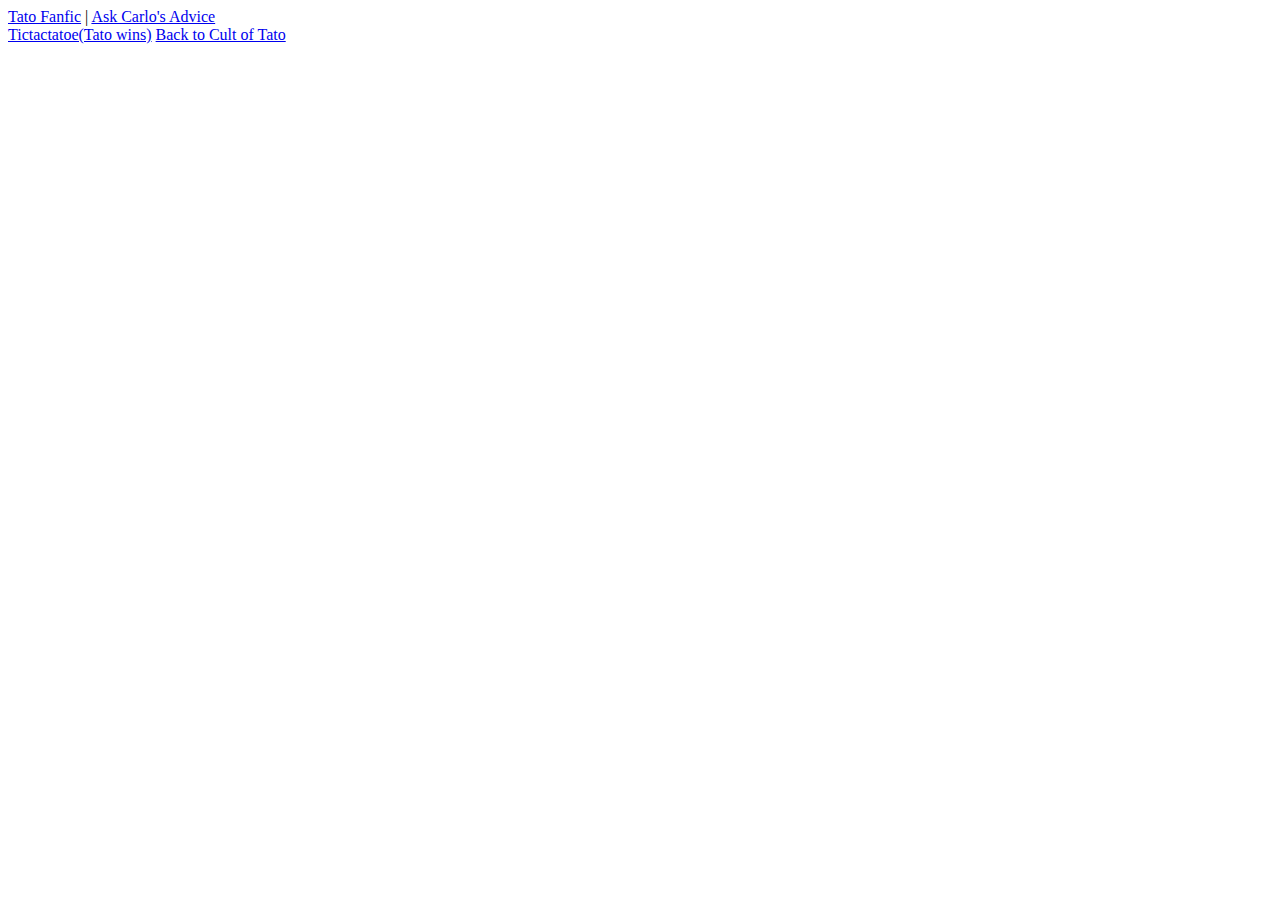
<file: community/tictactatoe.html>
<!DOCTYPE html>
<html>
  <head>
    <meta charset="UTF-8" />
    <title></title>
  </head>
  <body>
    <div class="nav">
      <a href="fanfic.html">Tato Fanfic</a> |
      <a href="advice.html">Ask Carlo's Advice</a><br />
      <a href="tictactatoe.html">Tictactatoe(Tato wins)</a>
      <a href="/">Back to Cult of Tato</a>
    </div>
  </body>
</html>
</file>
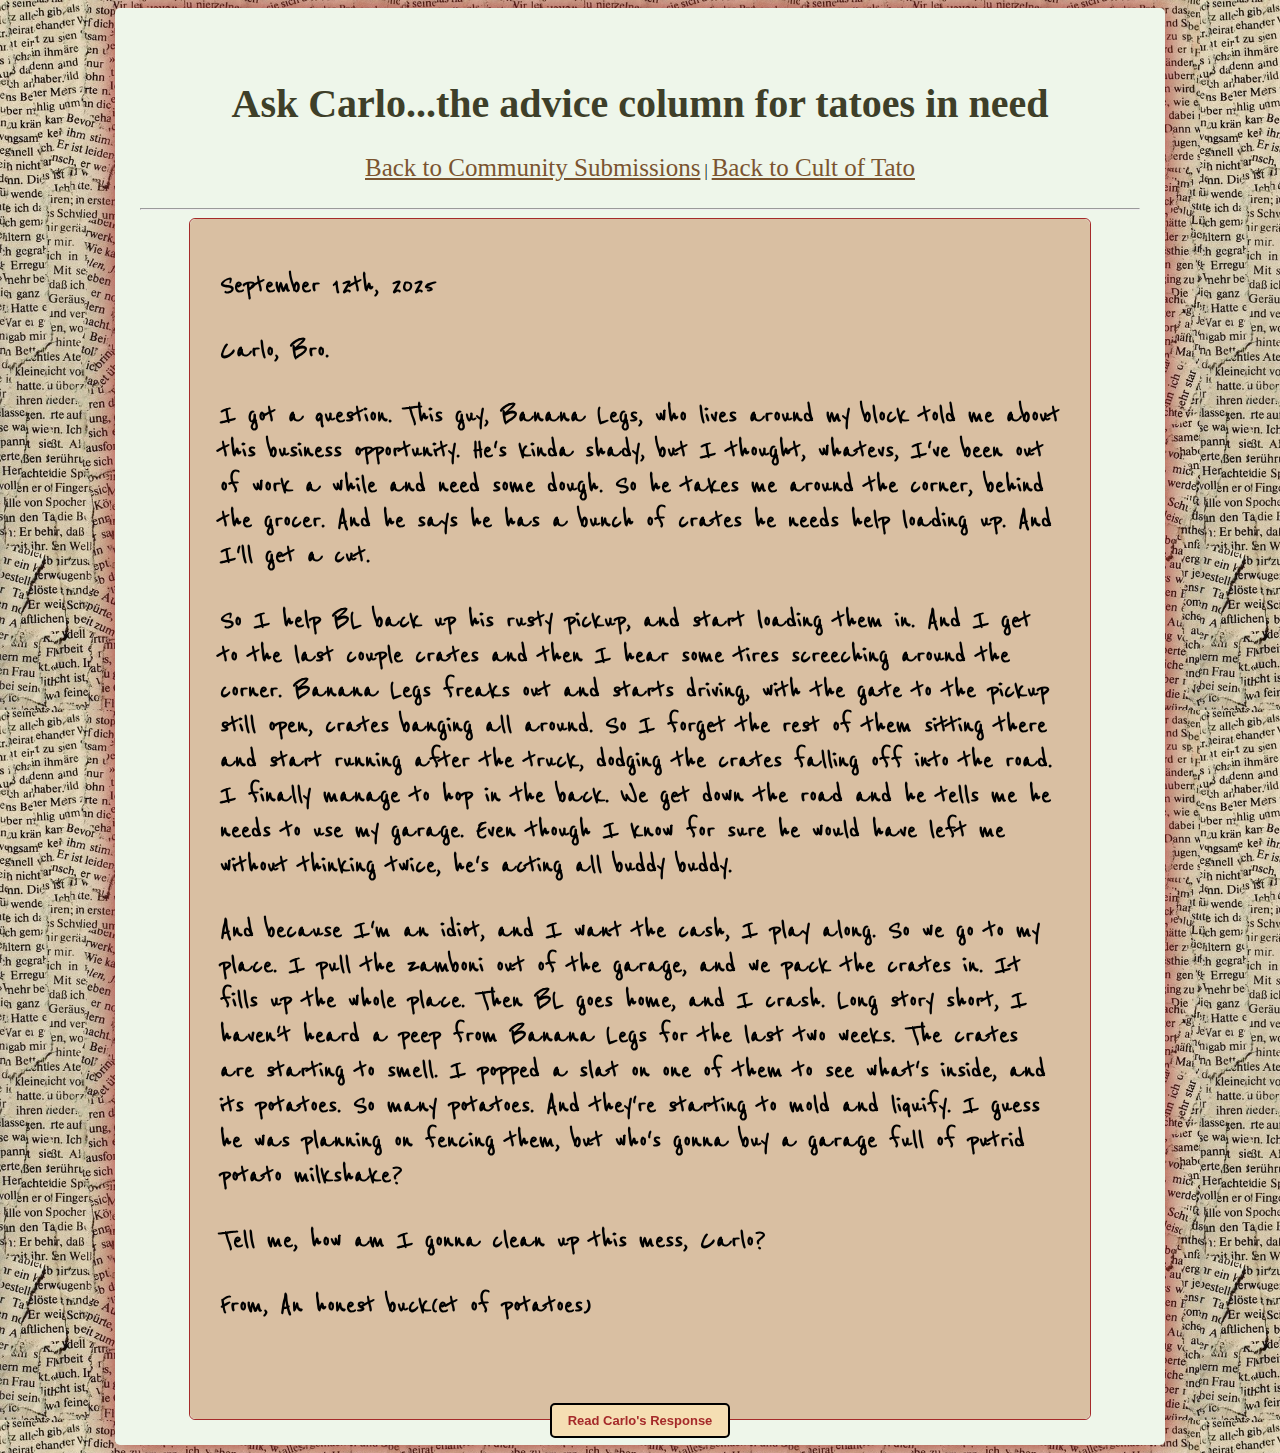
<file: community/patch/advice.html>
<!DOCTYPE html>
<html>
<head>
    <meta charset="UTF-8">
    <title>Ask Carlo...</title>
    <link rel="stylesheet" href="style.css">
    <link rel="preconnect" href="https://fonts.googleapis.com">
    <link rel="preconnect" href="https://fonts.gstatic.com" crossorigin>
    <link href="https://fonts.googleapis.com/css2?family=Reenie+Beanie&family=Rubik+Glitch&display=swap" rel="stylesheet">
</head>
<body class="advicebody">
    <!--  
                                                           . .                                                     
                                                        . .....                                                    
                                                       .            .                                              
                                                      .......        .:                                            
                                                      .:.::....  ....;+                                            
                                                      .:....:::..;:x+x+                                            
                                                       ..;x;;;+xx;Xxx+                                             
                                                        ..:+;..;xxXxx                                              
                                                          .:...:xXX$                                               
                                                          .+;:;+xxX                                 
                                                       .   ++&+;+;                             
                                                       . :;..X+;++                                 
                                                      .: ; :..  :;.                                                
                                                      .: :  .. +;;:                                                
                                                   .  ..;.: . +;+;:                                                
                                                   . .::::.   ;+++;                                                
                                                   . ..;;;:  .;++;:.                                               
                                                 ::xxxxx+;:  .xXxx                                                 
                                                ..:+xxxxx+;;..XxXX                                                 
                                            .x;:;..:xxxx+;;  X+XX$                                                 
                                             .     x .xxx+x. ;&XX$                                                 
                                              ...:....+x&xx+x&&$$x                                                 
                                            ..+.::.xX.;x&&xX&&&XXX&&$                                              
                                            :.....::x..;x&&&&&&XX&&&&&&&x                                          
                                   .........:.:....:;x+... +&&&  ;&&&&&&&&&                                        
                               ..............:...:.:.;&.          .  .&&&&&&&                                      
                            ....:................::.;+&$..:... .::::.+;&&+xx&:                                     
                          ..........: ..........::::&&&$..........::.:.:;X&$&&                                     
                        .....................:;xx&.X&&&....   ........:;;+.&&&&                                    
                      ...... . ... .........;xX&.:$&&&X.:...  .  ......:;..::&&&.                                  
                     ..:... ..  . ...     .:;;:.+&&&&&. .:..................:;;&&:                                 
                    ..:.... .  ..... .   .:::.x&&&&&&   ...:...:.:::..:.::.:.;..:.                                 
                  ........... .............x&&:&&&:&  ...::... :....:::.....;x.xx+&&&+                             
                 .............:..........:X.:;;&..&X.....::.......:.....:&&&&&&&&&&&&&x                            
                ..:.....................:+&::;;;X&&+....:.............+&&&&&&&&&&&&&&&&..:                         
               :........... ... .......$&;..::x&&&&...;............X&&&&&&&&&&&&&&&&&&&&&.                         
              ...:............:. .......   +&&&&&&&:::... :......&&&&&&&&&&&&&&&&&&&&&&&&                          
           .................:....:::::.     &&&&&&::..........&&&&&&&&&&&&&&&&&&&&&&&&&:                           
         .....:.......:....:.....:::. :.++&&x&&&&....:.....&&&&&&&&&&&&&&&&&&&&&&&&&&x          .........          
         .........::::......:.:.::::.. ... &&&&:.+:..:...&&&&&&&&&&&&&&&&&&&&&&&&&................::..........     
           ......:......:.:.::::;+:;..: .&:;x+&&:.....+&&&&&&&&&&&&&&&&&&&&&&&&x     .......:...;;+x:::::..:.:::.  
	    &;::::..::.:::;:::;+x;:;:::.  ++;;xX..:&&&&&.&&&&&&&&&&&&&&&&&&&&&&...........:::+;X&&X&&&&&&++.;:++xxx+:; 
            ..&&&&++;:..:;;;:;.:;:.;::::$&&&&&&&&&&&&..&$.x&&&&&&&&&&&&&&&&&&&..:;+xxx&&;;Xx&&&&&&&$;;;:;xx&&x&&&&X
          ....X&&&&&&+x+;:+;;;;+;:;:::+++X&&&&&&&&X::x ;.....&&&&&&&&&&&&&&&&&.&&&&&&X;;.X&&&&&&&&&&&&&&&&&&&&&&&  
        ....::;+&&&&&&&&&&xxx+;;;:::::;;;;;&&&&&&&xX.x:..;::;X&&&&&&&&&&&$X&&&&&&&&&&&&&&&&&&&&;.    ;&&&&&&&&'    
      ....:;;+&&&&&&&&&&&&&&&&&&&&&&&X&&:::.x&&&&&&.:.:.$x:;x&&&&&&&&&&&::x$&&&&&&&&&&&&&&&&&&x&x                  
   .....:.:;X&&&&&     .;x:. &;:;:..::;;:;x&&&&&&&:.:.x....:;&&&&&&&&&. .        &&&&&&&&&&&&&&&&&                 
 ......::+XX&&&&                       :xxx&&&&&..:..;..:..:&&&&.                   +&&&&&&&&&&&&&&;               
....+:++X+&&&&&                                ..:......:;xX&&                       &&&&&&&&&&&&&&&&              
..:..:x$x$&&&x                                ..:.......&&&&&.                        &&&&&&&&&&&&&&&x             
 :::xXx&&&&+                                 ....:...:.x&&&&&                          &&&&&&&&&&&&&&&             
   ':XXx;:'                                 .........xx&&&&&                            &&&&&&&&&&&&&&+            
                                          :.......:;x&&&&&&                              &&&&&&&&&&&&&&            
                                         .:...:.:;X&&&&&&.                               +&&&&&&&&&&&&&:           
                                        ....:.:;;x&&&&&&                                 +&&&&&&&&&&&&&&           
                                        ......:&&&&&&&                                    &&&&&&&&&&&&&&           
                                        .:;:.:x$&&&&X                                          :&x&&&&&&           
                                        ...::X+x:&&                                                                
                                         :.:.x+&&&&.                                                               
                                         .x+X&+&&&.                                                                
                                            .$+&                                                                        
  -->
    

    <div class="page_container">
      <h1 align="center">Ask Carlo...the advice column for tatoes in need</h1>
      <div class="nav" align="center">
          <a href="../index.html">Back to Community Submissions</a> | 
          <a href="/">Back to Cult of Tato</a> 
      </div> <br>
      <hr>
      <div class="card_container">
              <div class="card">
                  <div class="card_front">
                      <br>
                      <p class="advice_text">September 12th, 2025</p>
                      <p class="advice_text">Carlo, Bro. </p>
                      <p class="advice_text">   I got a question. This guy, Banana Legs, who lives around my block told me about this business opportunity. He's kinda shady, but I thought, whatevs, I've been out of work a while and need some dough. So he takes me around the corner, behind the grocer. And he says he has a bunch of crates he needs help loading up. And I'll get a cut. </p>
                      <p class="advice_text">   So I help BL back up his rusty pickup, and start loading them in. And I get to the last couple crates and then I hear some tires screeching around the corner. Banana Legs freaks out and starts driving, with the gate to the pickup still open, crates banging all around. So I forget the rest of them sitting there and start running after the truck, dodging the crates falling off into the road. I finally manage to hop in the back. We get down the road and he tells me he needs to use my garage. Even though I know for sure he would have left me without thinking twice, he's acting all buddy buddy.</p>
                      <p class="advice_text">   And because I'm an idiot, and I want the cash, I play along. So we go to my place. I pull the zamboni out of the garage, and we pack the crates in. It fills up the whole place. Then BL goes home, and I crash. Long story short, I haven't heard a peep from Banana Legs for the last two weeks. The crates are starting to smell. I popped a slat on one of them to see what's inside, and its potatoes. So many potatoes. And they're starting to mold and liquify. I guess he was planning on fencing them, but who's gonna buy a garage full of putrid potato milkshake?</p>
                      <p class="advice_text">Tell me, how am I gonna clean up this mess, Carlo?</p>
                      <p class="advice_text">From, An honest buck(et of potatoes)</p>
                      <br><br>
                      <button class="flip_btn">Read Carlo's Response</button>
                  </div>
                  <div class="card_back">
                      <p class="response_text">September 13th, 2025</p>
                      <p class="response_text">Devoted Readers,</p>
                      <p class="response_text">   Thursday, September 11th, 2025, our last advice-seeker was apprehended by Interpol. A chemical analysis of the envelope revealed it was glued shut with a mixture of potato starch and water. Experts determined the starch was extracted from the endangered German Butterball heirloom potato. This variety's rarity, and the purity of the sample, led investigators back to Svalbard Global Seed Vault, from which the heirloom's seeds were taken. Contractor logs connected the robbery to a Steamfitters apprentice working to overhaul the Vault's temperature control system.</p>
                      <p class="response_text">   Thanks to the professionalism, coordination, and diplomacy of 17 nations, spanning Europe, India, and sub-Saharan Africa, justice will be served. The culprit awaits trial at the Hague on charges of Crimes Against Tatomity. I chose to publish the writer's original query with this response, not to provide them a platform, but to illuminate a difficult moral issue plaguing our times. Potato trafficking has seen an uptick in volume of 112% over the last decade. Estimates predict the number of tatoes trafficked will rise to 3.7 million by 2035.</p>
                      <p class="response_text">   Although this crime largely originated with vodka distillers, it is now a global enterprise, involving the tato skin transplant trade, the yarn industry, and--perhaps most insidiously of all--potato juice firms. Widespread societal debate about the potability of potato juice has not prevented this lucrative market segment from booming. And the bubble shows no sign of popping anytime soon. Potato water's largest producer--Spudwud Bottling Co.--is, alone, valued at 112 billion Euros. Metal straws, juicers, and other secondary market memorabilia generate another 73 billion in yearly sales. Powerful lobbying efforts have made regulation all but impossible. Unrestrained, ever-growing demand has incentivized suppliers to leverage illicit black market trades.</p>
                      <p class="response_text">   The true tragedy is real potatoes are being hurt... potatoes with aspirations, families, and dreams. Many tatoes have made peace with the great honor of volunteering for food sacrifice, but trafficked potatoes are distinctly motivated by the hope of cross-breeding and pollination. Some are so young as to still have green leaves. If these tatoes had volunteered for sacrificial juicing, that would be one thing... but no potato chooses to end up slowly rotting in a garage, leaking out the last of its water, blackened and foul. Counter-trafficking efforts have secured arrests, but raids frequently arrive after rot has taken hold. Crating conditions--tightly packed and without ventilation--lead to a contagion of spoilage. In the worst cases, the trafficker is apprehended off-site and storage locations are found months later. The resulting crime scenes are terrible enough to necessitate use of advanced spore-filtering respirators to protect cleanup crews from the dreaded tato lung. And the harms do not stop there. </p>
                      <p class="response_text">   A recent outbreak of food poisoning in Alsace–Lorraine was traced to a batch of Spudwud Fermented Sparkling Dew. A raid at the bottling plant revealed the company bought illicit crates of trafficked tatoes that had already gone black. The dark juices of the tainted tatoes were clarified through a sophisticated recirculating filtration system which appears to have been designed explicitly for that purpose. Be careful, loyal readers... that cool, clear, and refreshing Spudwud you're about to knock back may have been opaque just last week. A class action lawsuit on the part of sickened (and disgusted) consumers is pending. </p>
                      <p class="response_text">   If you know or suspect a potato is being trafficked, please call <b>1-888-HOT-TATO</b>. The tip line is 24/7 and anonymous. You can make a difference. Next week we will return to answering reader questions in the usual format. Please send your inquiries, as always, to 'Ask Carlo,' care of the Tuber Herald Tribune in Pocomoke, USA. </p>
                      <p class="response_text">Ever Yours, Carlo</p>
                      <button class="flip_btn">Back to Question</button>
                  </div>
              </div>
          </div>
        </div>

        <script>
            document.querySelectorAll(".flip_btn").forEach(btn => {
                btn.addEventListener("click", () => {
                    btn.closest(".card").classList.toggle("flipped");
                });
            });
        </script>
    </body>
</html>
</body>
</html>
</file>
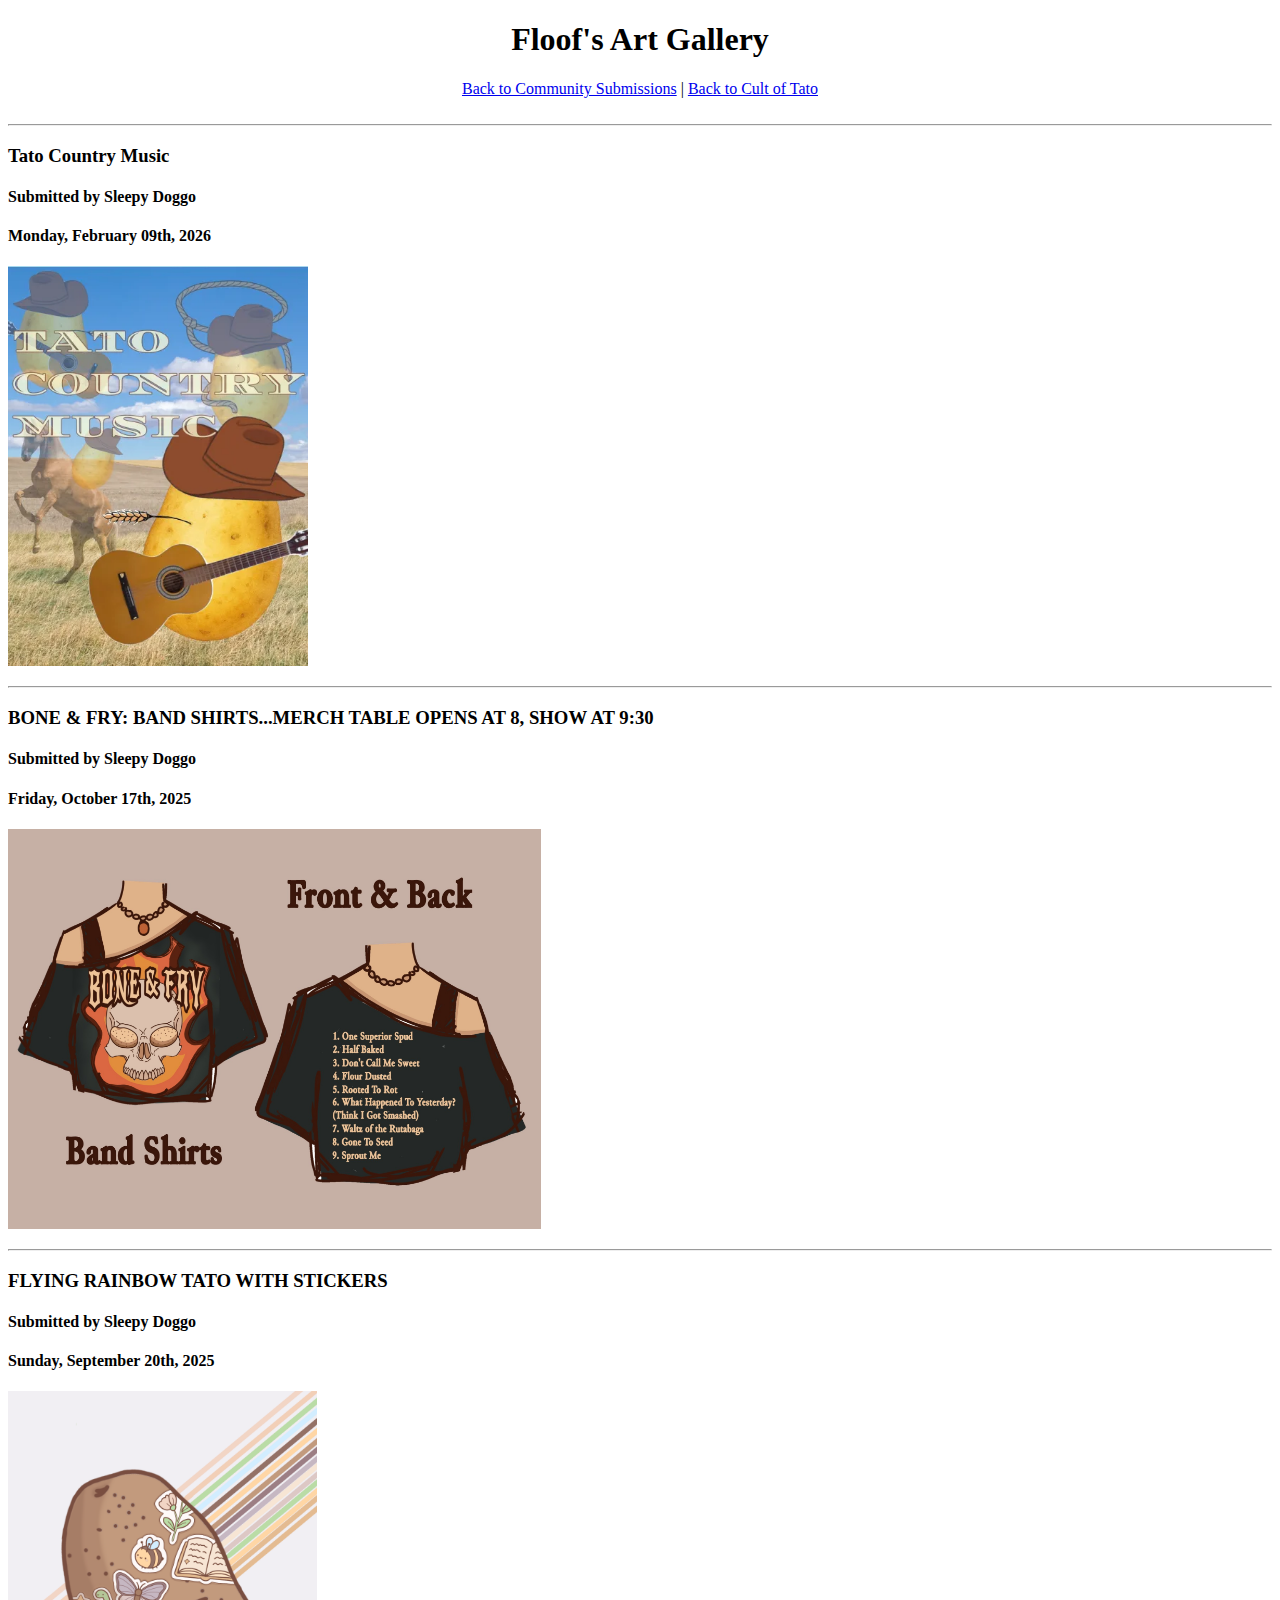
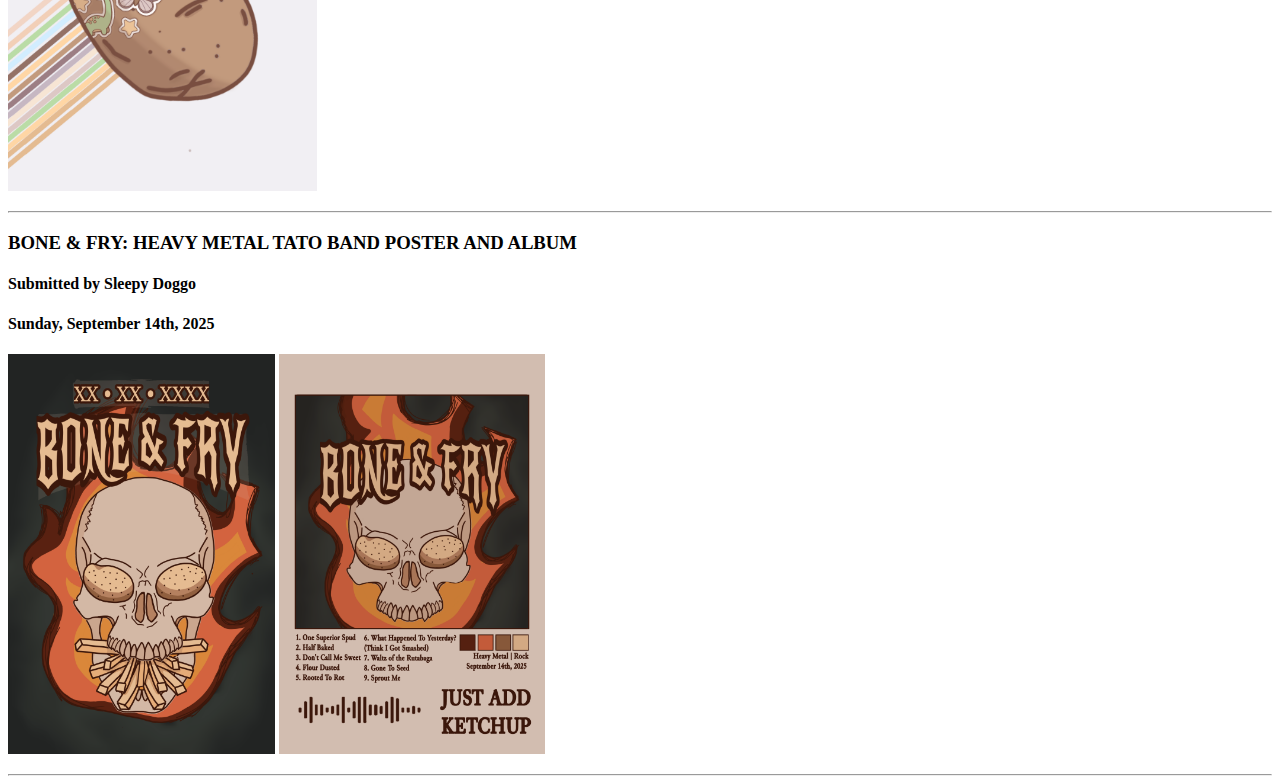
<file: community/tatopatch/artgallery.html>
<!DOCTYPE html>
<html>
<head>
    <meta charset="UTF-8">
    <title>Floof's Art gallery</title>
</head>
<body>
    <h1 align="center">Floof's Art Gallery</h1>
     <div class="nav" align="center">
        <a href="../index.html">Back to Community Submissions</a> |
        <a href="../../index.html">Back to Cult of Tato</a>
    </div> <br> <hr>

    <div class="art" id="entry_20260210">
        <h3>Tato Country Music</h3>
        <h4>Submitted by Sleepy Doggo</h4>
        <h4>Monday, February 09th, 2026</h4>
        <p>
            <img src="images/floofgallery/tatocountrymusic.webp" height="400" alt="two images...on the left, the logo for the mighty metal band, Bone & Fry, is emblazoned across a t-shirt that hangs off of a model's shoulder, on the right, the back of the shirt lists the 9 tracks from the band's hit debut album. the phrases 'Band Shirts' and 'Front & Back' are written below the first image, and above the second, respectively">
        </p>
    </div>
    <hr>

    <div class="art" id="entry_20251017">
        <h3>BONE & FRY: BAND SHIRTS...MERCH TABLE OPENS AT 8, SHOW AT 9:30</h3>
        <h4>Submitted by Sleepy Doggo</h4>
        <h4>Friday, October 17th, 2025</h4>
        <p>
            <img src="images/floofgallery/bonefryshirt.png" height="400" alt="two images...on the left, the logo for the mighty metal band, Bone & Fry, is emblazoned across a t-shirt that hangs off of a model's shoulder, on the right, the back of the shirt lists the 9 tracks from the band's hit debut album. the phrases 'Band Shirts' and 'Front & Back' are written below the first image, and above the second, respectively">
        </p>
    </div>
    <hr>

    <div class="art" id="entry_20250920">
        <h3>FLYING RAINBOW TATO WITH STICKERS</h3>
        <h4>Submitted by Sleepy Doggo</h4>
        <h4>Sunday, September 20th, 2025</h4>
        <p>
            <img src="images/floofgallery/tatoStickers.png" height="400" alt="a drawing of a tato, festooned with stickers in the shapes of: a book, a bee, a butterfly, two yellow five-pointed stars, and a brachiosaurus. these are the types of stickers with which you would adorn a sturdy waterbottle brought on a dayhike or a late night study session at the library. the tato is suspended in space. it soars over its ancestral livery: fifteen parallel lines in varying pastels, atop a white field. the brachiosaur looks over its shoulder; is it expectantly scanning the horizon for the foliage it so craves...or surveilling the allosaurus sticker that pursues it from the dark side of the tato?">
        </p>
    </div>
    <hr>

    <div class="art" id="entry_20250914">
        <h3>BONE & FRY: HEAVY METAL TATO BAND POSTER AND ALBUM</h3>
        <h4>Submitted by Sleepy Doggo</h4>
        <h4>Sunday, September 14th, 2025</h4>
        <p>
            <img src="images/floofgallery/bonefryposter.png" height="400" alt="a poster for the heavy metal tato band, Bone & Fry, depicting a glowering skull with a mess of fries springing from its mouth and potatoes stuck in its decrepit eye sockets, foregrounded over a red hot flame. the band name is printed above the skull, and above that, XX-XX-XXXX for the show date...because time no longer matters once you're a skeleton">
            <img src="images/floofgallery/bonefryalbum.png" height="400" alt="cover art for the heavy metal tato band Bone & Fry's platinum-selling album 'Just Add Ketchup,' depicting the band's iconic logo above the title and a track listing. the songs listed are: '1. One Superior Spud', '2. Half Baked', '3. Don't Call Me Sweet', '4.Flour Dusted', '5. Rooted To Rot', '6. What Happened To Yesterday? (Think I Got Smashed)', '7. Waltz of the Rutabaga', '8. Gone To Seed', '8. Etreit Merge PR #19', '9. Sprout Me'">
        </p>
    </div>
    <hr>
</body>
</html>
</file>
<file: community/style.css>
body {
  background-image: url('tatopatch/images/common/bg.png');
  background-size: cover;
  background-repeat: no-repeat;
  background-attachment: fixed;
  background-position: center;
}

h1 {
  text-align: center;
  font-weight: 1000;
  color: lightgreen;

}

h2 {
    text-align: center;
    color: lightgreen;
}

.nav a{
   color: wheat;
}

.rules {
  width: 100%;
  max-width: 900px;
  margin: 0 auto 40px auto;
  padding: 15px 40px;
  background-color: lightgreen;
  border-top: 4px solid darkgreen;
  border-bottom: 4px solid darkgreen;
}

.rules ol {
  max-width: 400px;
  margin: 0 auto;
  padding-left: 20px;
  text-align: left;
}

.secret{
  color: lightgreen;
}
.secret::marker{
  color: black;
}

.tatopatch {
  max-width: 1000px;
  margin: auto;
  display: grid;
  grid-template-columns: repeat(auto-fit, minmax(200px, 1fr));
  gap: 20px;
}

.tatocard{
  display: flex;
  flex-direction: column;
  align-items: center;
  gap: 6px;
  background-color: lightgreen;
  color: darkgreen;
  border: 2px solid brown;
  border-radius: 5px;
  text-align: center;
  font-weight: bolder;
  font-size: large  ;
  text-decoration: none;
  padding: 20px;
  height: 160px;
}

.tatocard:hover{
  background-color: darkgreen;
  color: lightgreen;
  transform: scale(1.05);
}

body{
  font-family: system-ui, -apple-system, BlinkMacSystemFont, 'Segoe UI', Roboto, Oxygen, Ubuntu, Cantarell, 'Open Sans', 'Helvetica Neue', sans-serif;
}

.cardimg {
  width: 100px;
  height: 100px;
  image-rendering: pixelated;
}
</file>
<file: community/tictactatoe/static/css/main.2c8d224c.css>
h1{color:#2f4c39;font-size:200px;font-size:35px}h1,h3{font-weight:700;margin-top:0;text-align:center}h3{color:#75655a;font-size:100px;font-size:25px}h2{font-size:18px}h2,h4{margin-top:0}h4{font-size:16px}h5{font-size:14px}h5,h6{margin-top:0}h6{font-size:12px}code{font-size:1.2em}ul{-webkit-padding-start:20px;padding-inline-start:20px}*{box-sizing:border-box}body{align-items:center;background:#e9c9aa;display:flex;font-family:sans-serif;justify-content:center;margin:20px;padding:0}.square{background:#d1feb8;border:4px solid #d3c7a2;border-radius:10px;float:left;font-size:24px;font-weight:700;height:200px;line-height:50px;margin-right:-1px;margin-top:-1px;padding:0;text-align:center;width:200px}.board-row:after{clear:both;content:"";display:table}.status{margin-bottom:10px}.game{display:flex;flex-direction:row}.game-info{margin-left:20px}
/*# sourceMappingURL=main.2c8d224c.css.map*/
</file>
<file: community/patch/style.css>
/* Fanfic Css */

.fanficbody {
 background: #E2A16F; 
 background-image:url(images/asset/woodbg.jpg); 
 background-repeat: repeat; 
 background-size: 200px
}

.page{
  max-width: 1000px;
  margin: auto;
  background-color: #B5E8A4;
  border-radius: 5px;
  box-shadow: 0 0 30px brown
}

.chapter{
  padding: 25px;
}

.nav a{
  text-align: center;
  color: #7B542F;
  font-family: Georgia, 'Times New Roman', Times, serif;
  font-size: 25px;
}

.nav a:hover{
  color: #3E3F29;

}

h1{
  padding-top: 20px;
  font-family: Georgia, 'Times New Roman', Times, serif;
  font-size: 40px;
  color: #3E3F29;
}

.title{
  font-family: 'Courier New', Courier, monospace;
  font-size: 27px;
  font-weight: bolder;
  text-align: center;
  color: #3E3F29;
}

.authdate{
  font-family: 'Courier New', Courier, monospace;
  font-size: 19px;
  text-align: center;
  color: #7B542F;
}

p{
  font-family: 'Courier New', Courier, monospace;
  font-weight: bold;
  font-size: larger;
  padding-left: 30px;
  padding-right: 30px;
}

.mainhr{
  border: none;
  border-top: 6px double #3E3F29;
}

.subhr{
  border: none;
  border-top: 3px dashed #3E3F29;
}

details{
  padding: 3px;
  padding-left: 5px;
  border: 3px solid #7B542F;
  width: 90%;
  margin: auto;
}

details[open] > summary {
  list-style-type: '▼ ';
}

summary{
  padding: 10px;
  background-color: #7B542F;
  color: white;
  list-style-type: '▶ ';
  font-family: 'Courier New', Courier, monospace;
  font-size: larger;
}

summary::marker {
  color: white;
  font-size: 1.0em;
}

/*Advice column css*/
.advicebody {
  background: #E2A16F; 
  background-image: url(images/asset/paperbg.jpg); 
  background-repeat: repeat; 
  background-size: 400px;
}

.page_container {
  max-width: 1000px;
  margin: auto;
  background-color: #eef6ea;
  border-radius: 5px; 
  box-shadow: 0 0 30px brown;
  padding: 25px;
}

.card {
  border: 1px solid brown;
  border-radius: 6px;
  width: 900px;
  height: 1200px;
  position: relative;
  transform-style: preserve-3d;
  transition: 4s ease;
}

.card_front,
.card_back {
  position: absolute;
  height: 100%;
  width: 100%;
  border-radius: 6px;
  backface-visibility: hidden;
}

.card_front {
  background-color: #D9BFA2;
}

.card_back {
  background-color: #F8E2D1;
  transform: rotateY(180deg);
}

/*.card:hover {
  transform: perspective(400px) rotateY(180deg);
}*/

.card.flipped {
  transform: perspective(900px) rotateY(180deg);
}

.card_container {
  display: flex;
  flex-direction: column;
  gap: 40px;  
  align-items: center;  
}

.flip_btn {
  background-color: wheat;
  color: brown;
  padding: 8px 16px;
  border: 2px solid black;
  border-radius: 5px;
  font-weight: bolder;
  font-size: small;
  text-decoration:none;
  display: block;
  margin: 15px auto 0 auto;
}

.flip_btn:hover{
  background-color: brown;
  color: wheat;
  transform: scale(1.05);
}

.advice_text{
  font-family: "Reenie Beanie", cursive;
  font-weight: bold;
  font-size: 30px;
  padding-left: 30px;
  padding-right: 30px;
}

.response_text{
  font-family: 'Courier New', Courier, monospace;
  font-weight: bold;
  font-size: 16px;
  padding-left: 30px;
  padding-right: 30px;
}
</file>
